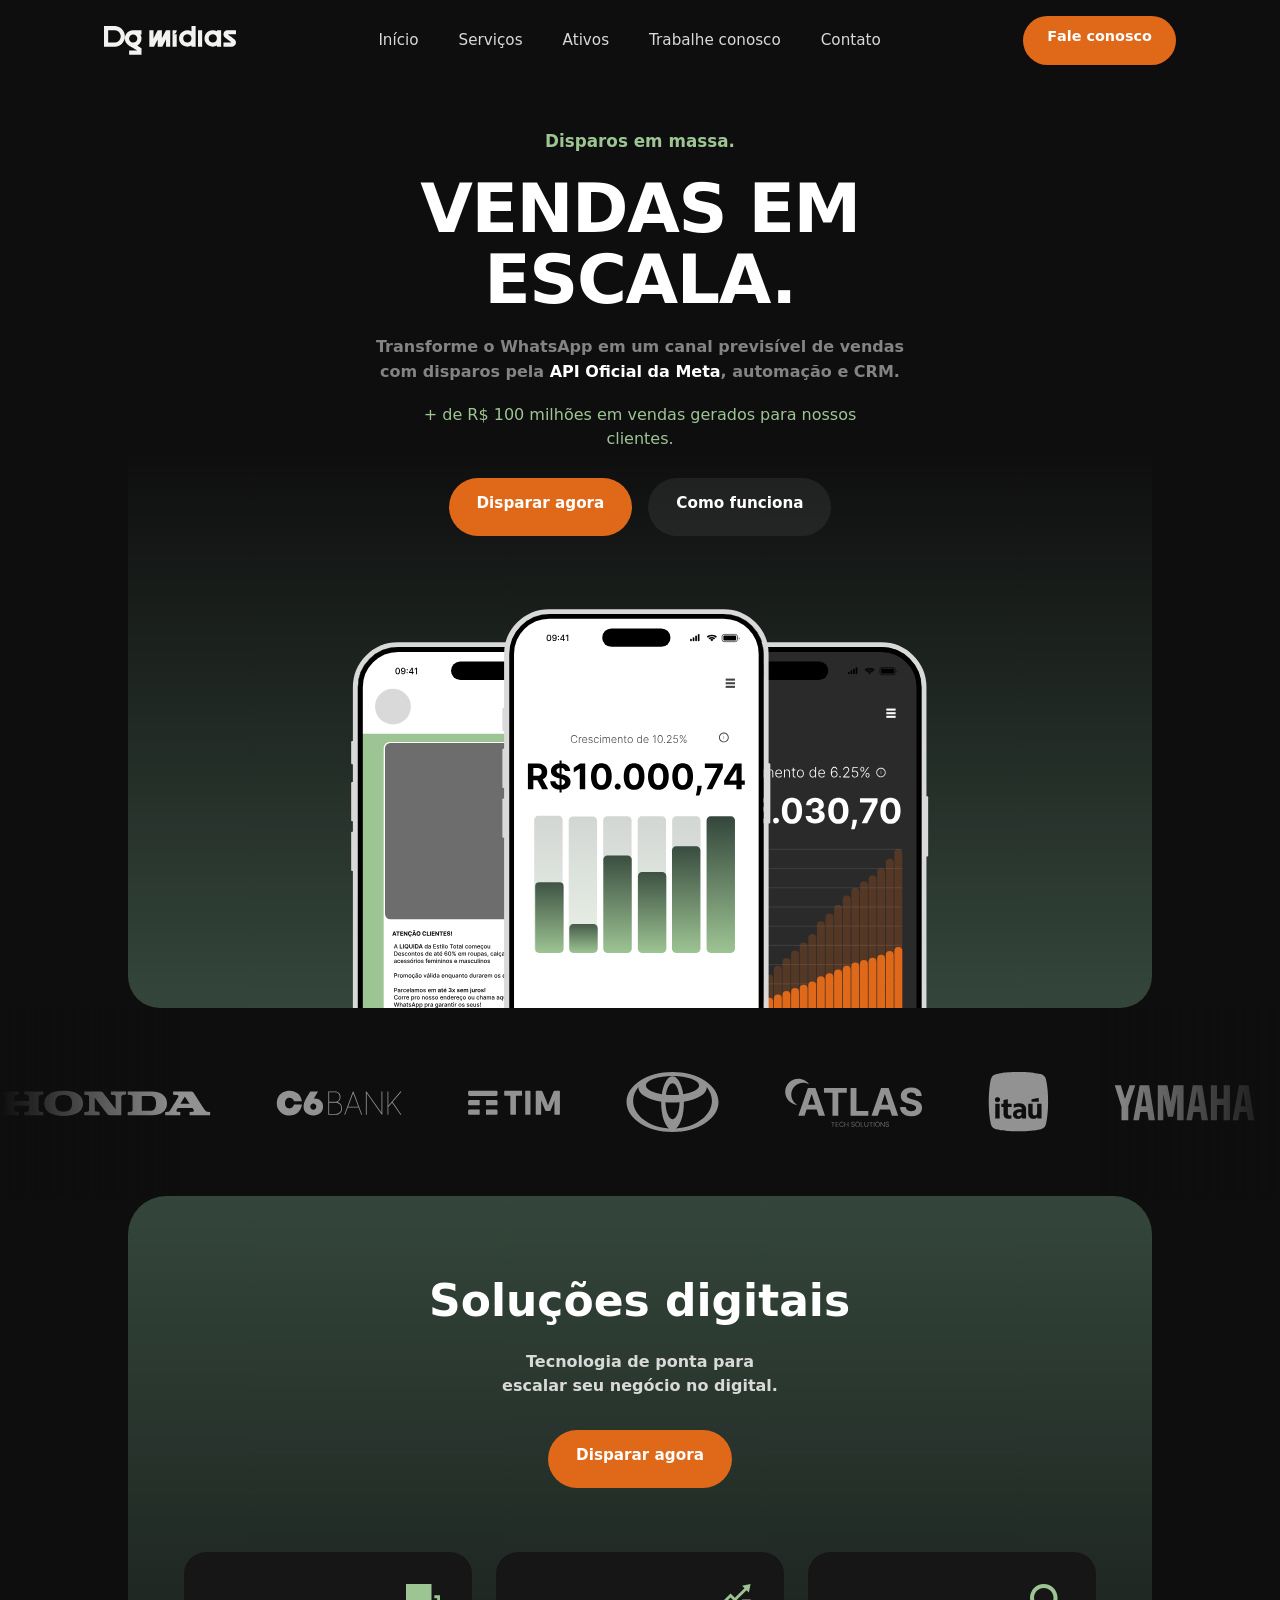
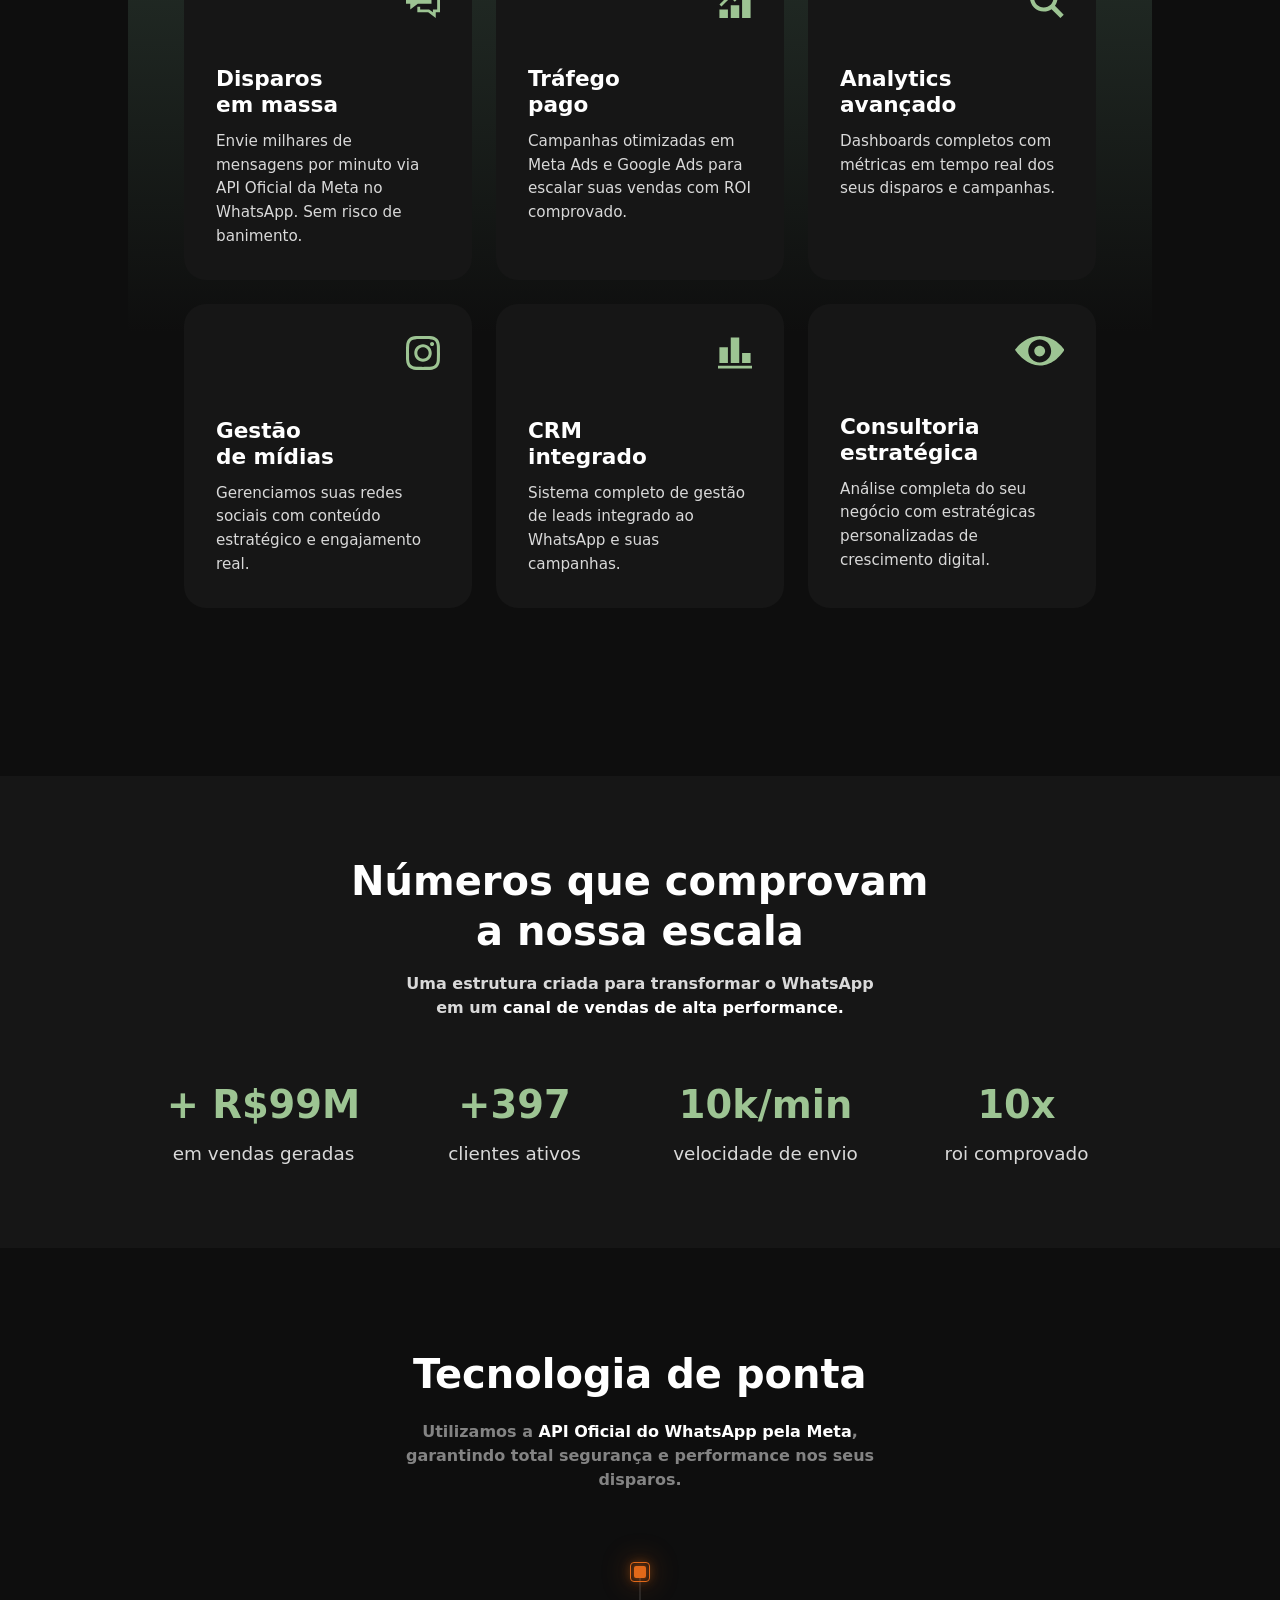
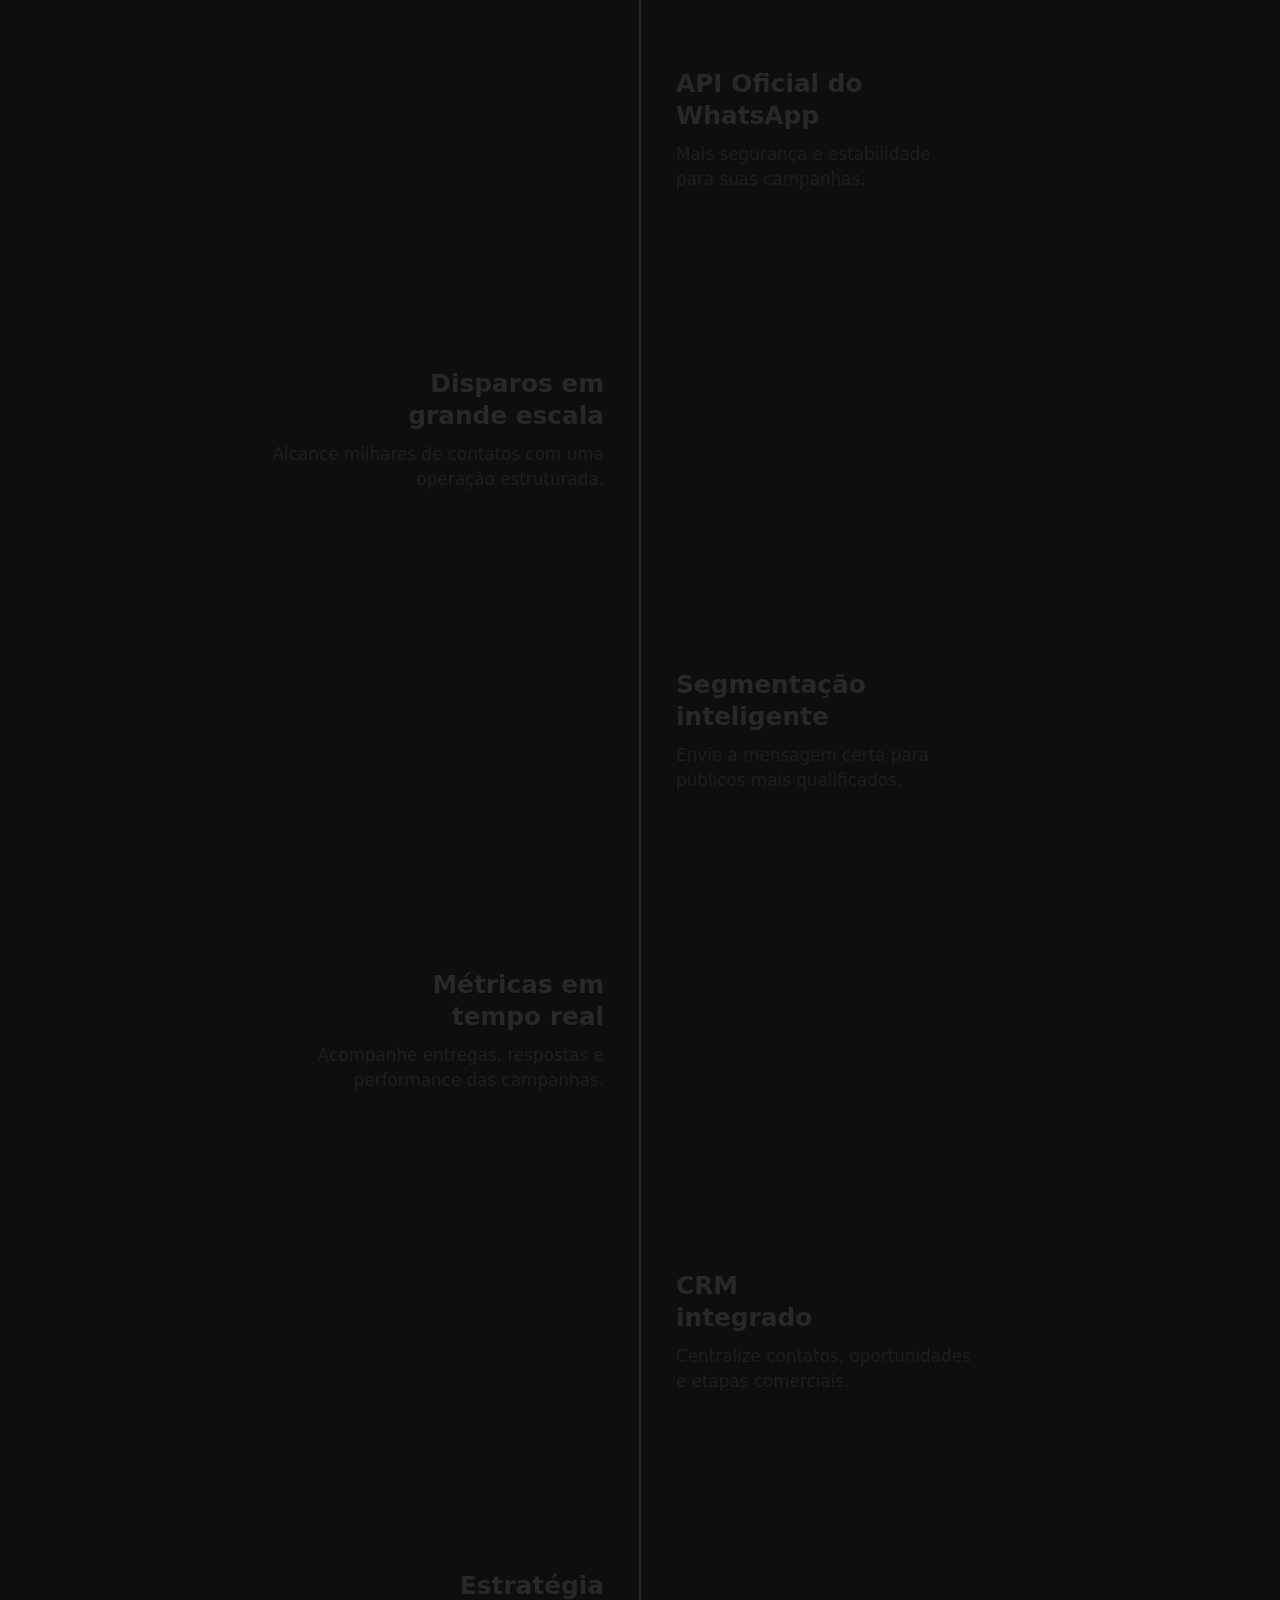
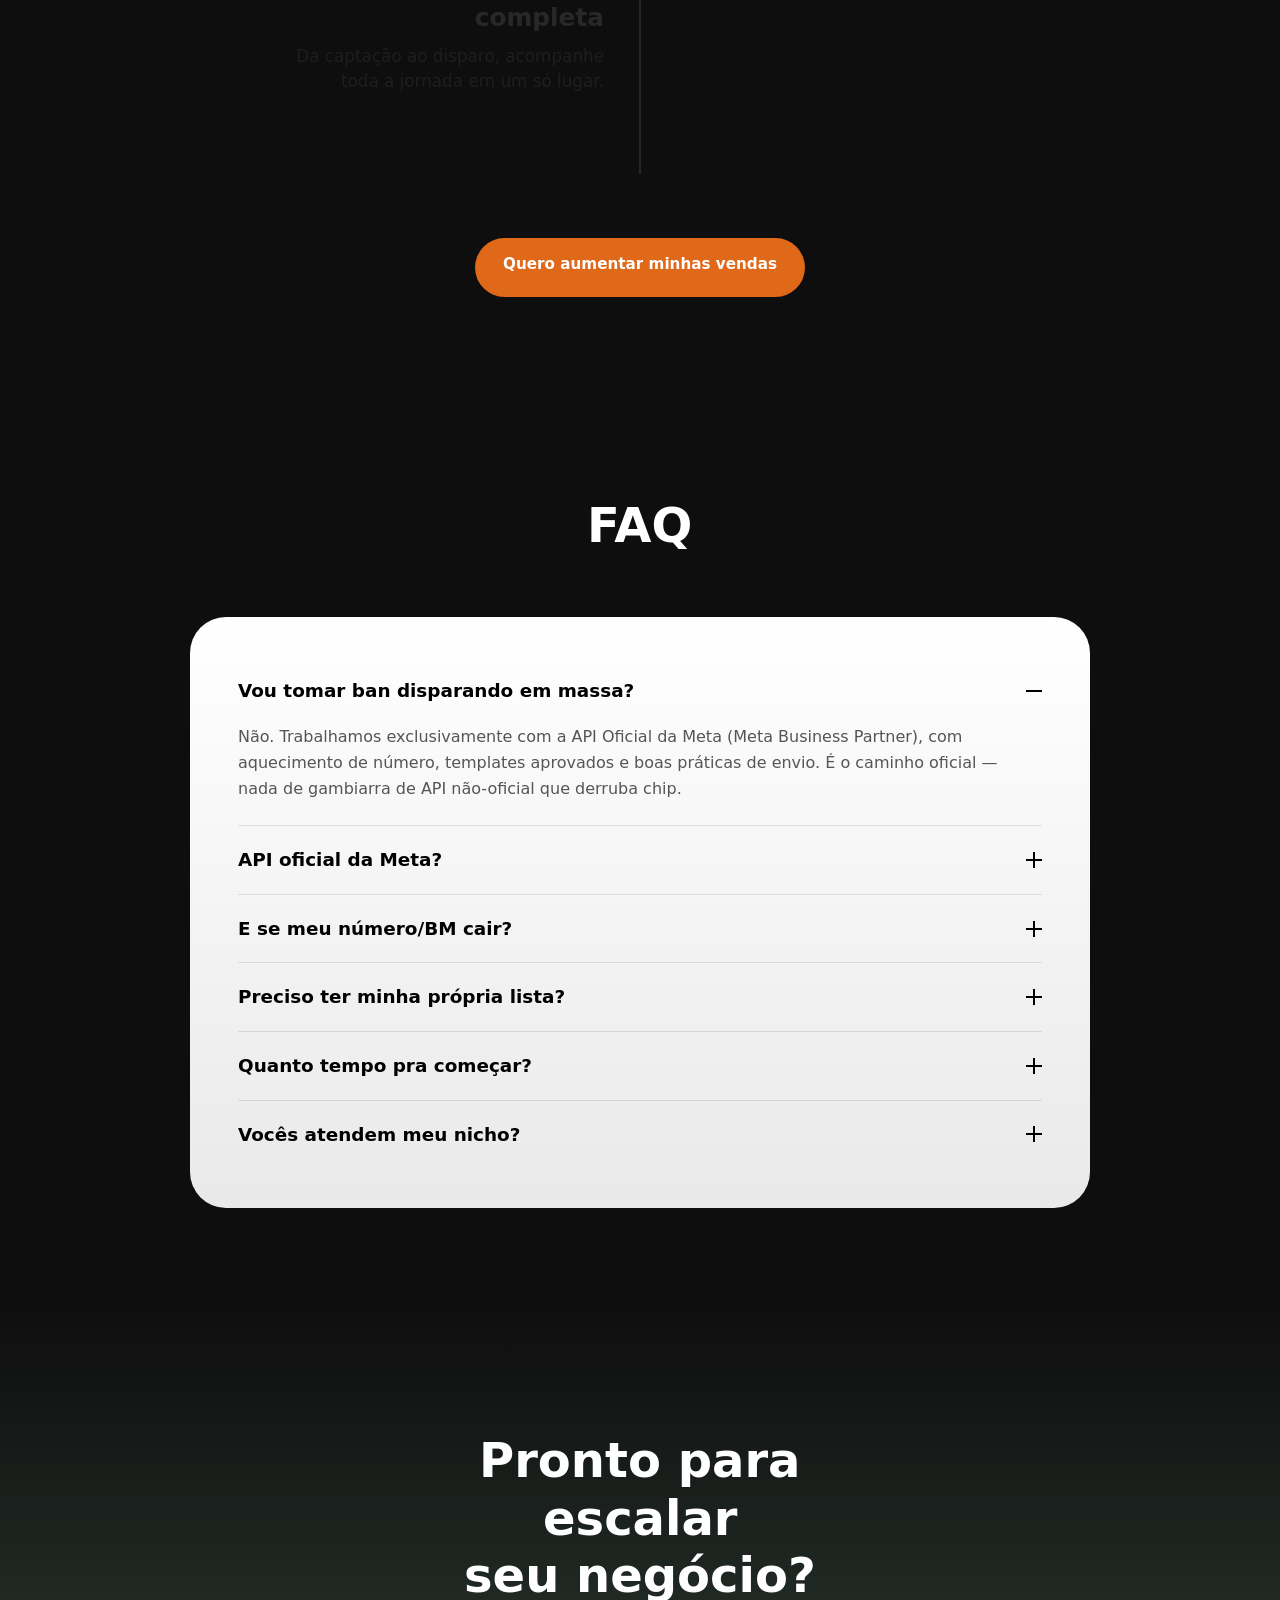
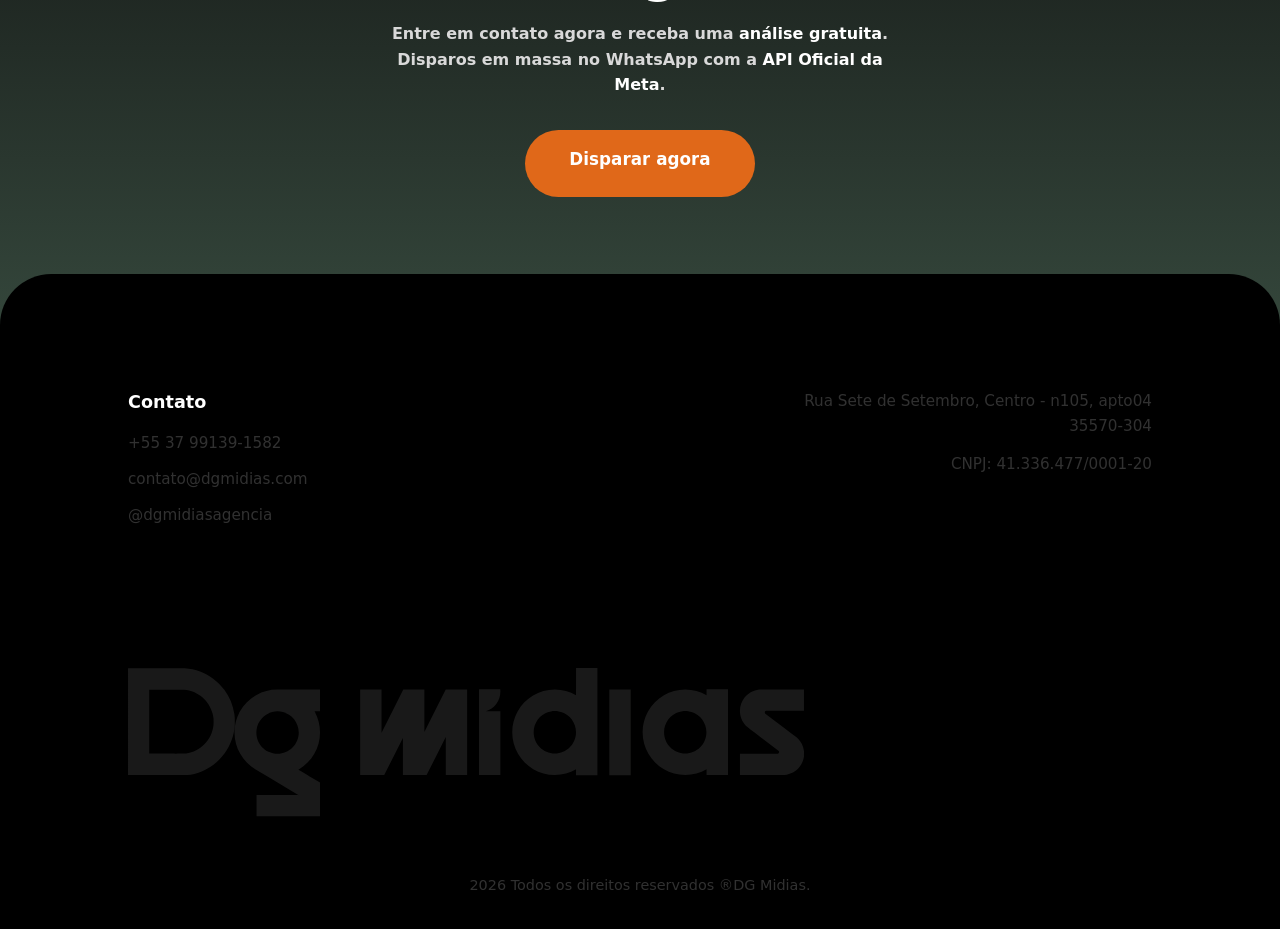
<file: index.html>
<!doctype html>
<html lang="pt-BR">
  <head>
    <meta charset="UTF-8" />
    <meta name="viewport" content="width=device-width, initial-scale=1.0" />

    <title>DG Mídias — Disparos em massa no WhatsApp com API Oficial da Meta</title>
    <meta
      name="description"
      content="Transforme o WhatsApp em um canal previsível de vendas com disparos pela API Oficial da Meta, automação e CRM. + de R$ 100 milhões em vendas gerados para nossos clientes."
    />
    <meta name="theme-color" content="#0E0E0E" />
    <link rel="canonical" href="https://www.dgmidias.com/" />

    <!-- Prévia ao compartilhar (WhatsApp, Instagram, LinkedIn) -->
    <meta property="og:type" content="website" />
    <meta property="og:locale" content="pt_BR" />
    <meta property="og:site_name" content="DG Mídias" />
    <meta property="og:url" content="https://www.dgmidias.com/" />
    <meta
      property="og:title"
      content="DG Mídias — Disparos em massa no WhatsApp com API Oficial da Meta"
    />
    <meta
      property="og:description"
      content="Transforme o WhatsApp em um canal previsível de vendas. + de R$ 100 milhões em vendas gerados para nossos clientes."
    />
    <meta property="og:image" content="https://www.dgmidias.com/assets/og-image.jpg" />
    <meta property="og:image:width" content="1200" />
    <meta property="og:image:height" content="630" />
    <meta name="twitter:card" content="summary_large_image" />

    <link rel="icon" href="assets/favicon.svg" type="image/svg+xml" />

    <link rel="stylesheet" href="css/style.css" />
    <link rel="stylesheet" href="css/preloader.css" />
    <link rel="stylesheet" href="css/text-fx.css" />
    <link rel="stylesheet" href="css/header.css" />
    <link rel="stylesheet" href="css/hero.css" />
    <link rel="stylesheet" href="css/logos.css" />
    <link rel="stylesheet" href="css/solutions.css" />
    <link rel="stylesheet" href="css/metrics.css" />
    <link rel="stylesheet" href="css/tech.css" />
    <link rel="stylesheet" href="css/faq.css" />
    <link rel="stylesheet" href="css/cta-final.css" />
    <link rel="stylesheet" href="css/footer.css" />
    <link rel="stylesheet" href="css/lead-modal.css" />
    <!--
      Decide ANTES da primeira pintura se a cortina aparece. Precisa ser
      um script bloqueante aqui no <head>: se a decisão ficasse no
      preloader.js (que é `defer`), a segunda página já teria pintado o
      preto da cortina antes de descobrir que devia pulá-la.

      Como o preloader só existe quando esta linha roda, também não é
      mais preciso um <noscript>: com JS desligado a classe nunca é
      adicionada e o CSS mantém a cortina em display:none.
    -->
    <script>
      (function () {
        var d = document.documentElement;
        try {
          /* Menos movimento: nem mostra. */
          if (window.matchMedia && matchMedia("(prefers-reduced-motion: reduce)").matches) return;
        } catch (e) {}
        try {
          /* Uma vez por sessão: quem vai da home para /ativos não vê de novo. */
          if (sessionStorage.getItem("dg-preloader") === "1") return;
          sessionStorage.setItem("dg-preloader", "1");
        } catch (e) {
          /* Sem sessionStorage não há como lembrar; mostrar é o
             comportamento pretendido. */
        }
        d.classList.add("is-loading");
      })();
    </script>
    <!-- Meta Pixel Code -->
    <script>
      !function(f,b,e,v,n,t,s)
      {if(f.fbq)return;n=f.fbq=function(){n.callMethod?
      n.callMethod.apply(n,arguments):n.queue.push(arguments)};
      if(!f._fbq)f._fbq=n;n.push=n;n.loaded=!0;n.version='2.0';
      n.queue=[];t=b.createElement(e);t.async=!0;
      t.src=v;s=b.getElementsByTagName(e)[0];
      s.parentNode.insertBefore(t,s)}(window, document,'script',
      'https://connect.facebook.net/en_US/fbevents.js');
      fbq('init', '4688691654751288');
      fbq('track', 'PageView');
    </script>
    <noscript
      ><img
        height="1"
        width="1"
        style="display: none"
        src="https://www.facebook.com/tr?id=4688691654751288&ev=PageView&noscript=1"
    /></noscript>
    <!-- End Meta Pixel Code -->
  </head>
  <body>
    <!--
      Preloader. A cortina já nasce no HTML para não haver um piscar de
      página antes do JS assumir. Quem a remove é js/preloader.js; o
      <noscript> no <head> cobre o caso de JS desligado e há uma animação
      de segurança no CSS para o caso de o script não carregar.
    -->
    <div class="preloader" id="preloader" aria-hidden="true">
      <div class="preloader__track">
        <div class="preloader__line">
          <span class="preloader__marker">
            <span class="preloader__dot"></span>
            <span class="preloader__pct">0%</span>
          </span>
        </div>
      </div>
    </div>

    <header class="site-header" id="site-header">
      <div class="container header__inner">
        <a href="#inicio" class="header__logo">
          <img src="assets/svg/logo.svg" alt="DG Mídias" width="132" height="29" /></a>

        <nav class="header__nav" id="header-nav">
          <ul class="header__nav-list">
            <li><a href="#inicio" class="header__nav-link">Início</a></li>
            <li><a href="#servicos" class="header__nav-link">Serviços</a></li>
            <li><a href="/ativos" class="header__nav-link">Ativos</a></li>
            <li><a href="#contato" class="header__nav-link">Trabalhe conosco</a></li>
            <li><a href="#contato" class="header__nav-link">Contato</a></li>
          </ul>
        </nav>

        <div class="header__actions">
          <a href="#contato" class="btn btn--primary header__cta">Fale conosco</a>
          <button
            class="header__burger"
            id="header-burger"
            type="button"
            aria-label="Abrir menu"
            aria-expanded="false"
            aria-controls="header-nav"
          >
            <span></span>
            <span></span>
            <span></span>
          </button>
        </div>
      </div>
    </header>

    <main>
      <section class="hero section-inset" id="inicio">
        <div class="container hero__content">
          <p class="hero__eyebrow">Disparos em massa.</p>
          <h1 class="hero__title">VENDAS EM ESCALA.</h1>
          <p class="hero__text">
            Transforme o WhatsApp em um canal previsível de vendas com
            disparos pela <strong>API Oficial da Meta</strong>, automação e
            CRM.
          </p>
        </div>

        <p class="hero__proof hero__proof--desktop">
          + de R$ 100 milhões em vendas gerados para nossos clientes.
        </p>

        <div class="hero__actions">
          <a href="#contato" class="btn btn--primary">Disparar agora</a>
          <a href="#tecnologia" class="btn btn--secondary">Como funciona</a>
        </div>

        <div class="hero__visual">
          <div class="hero__panel"></div>
          <div class="hero__phones-wrap" id="hero-phones-wrap">
            <img
              src="assets/svg/svg-hero-cel.svg"
              alt="Celulares exibindo dashboards de vendas via WhatsApp, com crescimento de faturamento em tempo real"
            />
          </div>
        </div>
      </section>

      <!-- Mesma prova social, sobre o fundo preto: exibida só no mobile.
           Uma das duas fica sempre em display:none, então o leitor de
           tela nunca encontra o texto duplicado. -->
      <p class="hero__proof hero__proof--mobile" data-animate>
        + de R$ 100 milhões em vendas gerados para nossos clientes.
      </p>

      <section class="logos" aria-label="Marcas parceiras">
        <div class="logos__track">
          <div class="logos__group">
            <img
              src="assets/svg/marcas-parceiras.svg"
              alt="Marcas parceiras e clientes da DG Mídias"
            />
          </div>
          <div class="logos__group" aria-hidden="true">
            <img src="assets/svg/marcas-parceiras.svg" alt="" />
          </div>
        </div>
      </section>

      <section class="solutions" id="servicos">
        <div class="solutions__panel section-inset">
          <div class="solutions__header">
            <h2 class="solutions__title" data-animate data-split>Soluções digitais</h2>
            <p class="solutions__subtitle" data-animate>
              Tecnologia de ponta para<br />
              escalar seu negócio no digital.
            </p>
            <div class="solutions__cta" data-animate>
              <a href="#contato" class="btn btn--primary">Disparar agora</a>
            </div>
          </div>

          <div class="solutions__grid">
            <article class="card" data-animate>
              <span class="card__icon card__icon--message">
                <svg width="24" height="24" viewBox="0 0 24 24" xmlns="http://www.w3.org/2000/svg" fill-rule="evenodd" clip-rule="evenodd"><path d="M24 20h-3v4l-5.333-4h-7.667v-4h2v2h6.333l2.667 2v-2h3v-8.001h-2v-2h4v12.001zm-6-6h-9.667l-5.333 4v-4h-3v-14.001h18v14.001z"/></svg>
              </span>
              <h3 class="card__title">Disparos<br />em massa</h3>
              <p class="card__text">
                Envie milhares de mensagens por minuto via API Oficial da Meta
                no WhatsApp. Sem risco de banimento.
              </p>
            </article>

            <article class="card" data-animate>
              <span class="card__icon card__icon--traffic">
                <svg width="24" height="24" viewBox="0 0 24 24" xmlns="http://www.w3.org/2000/svg"><path d="M7 24h-6v-6h6v6zm8-9h-6v9h6v-9zm8-4h-6v13h6v-13zm0-11l-6 1.221 1.716 1.708-6.85 6.733-3.001-3.002-7.841 7.797 1.41 1.418 6.427-6.39 2.991 2.993 8.28-8.137 1.667 1.66 1.201-6.001z"/></svg>
              </span>
              <h3 class="card__title">Tráfego<br />pago</h3>
              <p class="card__text">
                Campanhas otimizadas em Meta Ads e Google Ads para escalar
                suas vendas com ROI comprovado.
              </p>
            </article>

            <article class="card" data-animate>
              <span class="card__icon card__icon--analytics">
                <svg width="24" height="24" viewBox="0 0 24 24" xmlns="http://www.w3.org/2000/svg"><path d="M23.809 21.646l-6.205-6.205c1.167-1.605 1.857-3.579 1.857-5.711 0-5.365-4.365-9.73-9.731-9.73-5.365 0-9.73 4.365-9.73 9.73 0 5.366 4.365 9.73 9.73 9.73 2.034 0 3.923-.627 5.487-1.698l6.238 6.238 2.354-2.354zm-20.955-11.916c0-3.792 3.085-6.877 6.877-6.877s6.877 3.085 6.877 6.877-3.085 6.877-6.877 6.877c-3.793 0-6.877-3.085-6.877-6.877z"/></svg>
              </span>
              <h3 class="card__title">Analytics<br />avançado</h3>
              <p class="card__text">
                Dashboards completos com métricas em tempo real dos seus
                disparos e campanhas.
              </p>
            </article>

            <article class="card" data-animate>
              <span class="card__icon card__icon--media">
                <svg width="24" height="24" viewBox="0 0 24 24" xmlns="http://www.w3.org/2000/svg"><path d="M12 2.163c3.204 0 3.584.012 4.85.07 3.252.148 4.771 1.691 4.919 4.919.058 1.265.069 1.645.069 4.849 0 3.205-.012 3.584-.069 4.849-.149 3.225-1.664 4.771-4.919 4.919-1.266.058-1.644.07-4.85.07-3.204 0-3.584-.012-4.849-.07-3.26-.149-4.771-1.699-4.919-4.92-.058-1.265-.07-1.644-.07-4.849 0-3.204.013-3.583.07-4.849.149-3.227 1.664-4.771 4.919-4.919 1.266-.057 1.645-.069 4.849-.069zm0-2.163c-3.259 0-3.667.014-4.947.072-4.358.2-6.78 2.618-6.98 6.98-.059 1.281-.073 1.689-.073 4.948 0 3.259.014 3.668.072 4.948.2 4.358 2.618 6.78 6.98 6.98 1.281.058 1.689.072 4.948.072 3.259 0 3.668-.014 4.948-.072 4.354-.2 6.782-2.618 6.979-6.98.059-1.28.073-1.689.073-4.948 0-3.259-.014-3.667-.072-4.947-.196-4.354-2.617-6.78-6.979-6.98-1.281-.059-1.69-.073-4.949-.073zm0 5.838c-3.403 0-6.162 2.759-6.162 6.162s2.759 6.163 6.162 6.163 6.162-2.759 6.162-6.163c0-3.403-2.759-6.162-6.162-6.162zm0 10.162c-2.209 0-4-1.79-4-4 0-2.209 1.791-4 4-4s4 1.791 4 4c0 2.21-1.791 4-4 4zm6.406-11.845c-.796 0-1.441.645-1.441 1.44s.645 1.44 1.441 1.44c.795 0 1.439-.645 1.439-1.44s-.644-1.44-1.439-1.44z"/></svg>
              </span>
              <h3 class="card__title">Gestão<br />de mídias</h3>
              <p class="card__text">
                Gerenciamos suas redes sociais com conteúdo estratégico e
                engajamento real.
              </p>
            </article>

            <article class="card" data-animate>
              <span class="card__icon card__icon--crm">
                <svg width="24" height="24" viewBox="0 0 24 24" xmlns="http://www.w3.org/2000/svg"><path d="M7 19h-6v-11h6v11zm8-18h-6v18h6v-18zm8 11h-6v7h6v-7zm1 9h-24v2h24v-2z"/></svg>
              </span>
              <h3 class="card__title">CRM<br />integrado</h3>
              <p class="card__text">
                Sistema completo de gestão de leads integrado ao WhatsApp e
                suas campanhas.
              </p>
            </article>

            <article class="card" data-animate>
              <span class="card__icon card__icon--consulting">
                <svg width="56" height="34" viewBox="0 0 56 34" fill="none" xmlns="http://www.w3.org/2000/svg"><path d="M28.0352 0C45.9376 0.000261096 55.9481 15.5753 56 15.6562C55.9565 15.7342 46.0385 33.4636 28.0352 33.4639C11.3177 33.4639 0.0478352 15.7316 0 15.6562C0.0532205 15.5761 10.417 0 28.0352 0ZM28 4.09766C20.8338 4.09766 15.0244 9.90701 15.0244 17.0732C15.0247 24.2393 20.8339 30.0488 28 30.0488C35.1661 30.0488 40.9753 24.2393 40.9756 17.0732C40.9756 9.90703 35.1662 4.09768 28 4.09766ZM28 10.9268C31.3945 10.9268 34.1465 13.6787 34.1465 17.0732C34.1463 20.4677 31.3944 23.2197 28 23.2197C24.6057 23.2196 21.8537 20.4676 21.8535 17.0732C21.8535 13.6788 24.6056 10.9269 28 10.9268Z"/></svg>
              </span>
              <h3 class="card__title">Consultoria<br />estratégica</h3>
              <p class="card__text">
                Análise completa do seu negócio com estratégicas
                personalizadas de crescimento digital.
              </p>
            </article>
          </div>
        </div>
      </section>

      <section class="metrics" id="numeros">
        <div class="metrics__inner">
          <h2 class="metrics__title" data-animate data-split>
            Números que comprovam<br />
            a nossa escala
          </h2>
          <p class="metrics__subtitle" data-animate>
            Uma estrutura criada para transformar o WhatsApp<br />
            em um <strong>canal de vendas de alta performance.</strong>
          </p>
        </div>

        <div class="metrics__grid">
          <div class="metric" data-animate>
            <span
              class="metric__number"
              data-count-to="100"
              data-prefix="+ R$"
              data-suffix="M"
              >+ R$0M</span
            >
            <span class="metric__label">em vendas geradas</span>
          </div>
          <div class="metric" data-animate>
            <span class="metric__number" data-count-to="400" data-prefix="+"
              >+0</span
            >
            <span class="metric__label">clientes ativos</span>
          </div>
          <div class="metric" data-animate>
            <span class="metric__number" data-count-to="10" data-suffix="k/min"
              >0k/min</span
            >
            <span class="metric__label">velocidade de envio</span>
          </div>
          <div class="metric" data-animate>
            <span class="metric__number" data-count-to="10" data-suffix="x"
              >0x</span
            >
            <span class="metric__label">roi comprovado</span>
          </div>
        </div>
      </section>

      <section class="tech" id="tecnologia">
        <div class="tech__header container">
          <h2 class="tech__title" data-animate data-split>Tecnologia de ponta</h2>
          <p class="tech__desc" data-animate>
            Utilizamos a
            <strong>API Oficial do WhatsApp pela Meta</strong>, garantindo
            total segurança e performance nos seus disparos.
          </p>
        </div>

        <div class="tech__timeline" id="tech-timeline">
          <div class="tech__line">
            <div class="tech__line-progress" id="tech-line-progress"></div>
          </div>
          <div class="tech__marker" id="tech-marker"></div>

          <ol class="tech__list">
            <li class="tech__item tech__item--right">
              <h3 class="tech__item-title">API Oficial do<br />WhatsApp</h3>
              <p class="tech__item-text">
                Mais segurança e estabilidade <br>para suas campanhas.
              </p>
            </li>
            <li class="tech__item tech__item--left">
              <h3 class="tech__item-title">Disparos em<br />grande escala</h3>
              <p class="tech__item-text">
                Alcance milhares de contatos com uma operação estruturada.
              </p>
            </li>
            <li class="tech__item tech__item--right">
              <h3 class="tech__item-title">Segmentação<br />inteligente</h3>
              <p class="tech__item-text">
                Envie a mensagem certa para <br>públicos mais qualificados.
              </p>
            </li>
            <li class="tech__item tech__item--left">
              <h3 class="tech__item-title">Métricas em<br />tempo real</h3>
              <p class="tech__item-text">
                Acompanhe entregas, respostas e performance das campanhas.
              </p>
            </li>
            <li class="tech__item tech__item--right">
              <h3 class="tech__item-title">CRM<br />integrado</h3>
              <p class="tech__item-text">
                Centralize contatos, oportunidades <br>e etapas comerciais.
              </p>
            </li>
            <li class="tech__item tech__item--left">
              <h3 class="tech__item-title">Estratégia<br />completa</h3>
              <p class="tech__item-text">
                Da captação ao disparo, acompanhe <br>toda a jornada em um só lugar.
              </p>
            </li>
          </ol>
        </div>

        <div class="tech__cta" data-animate>
          <a href="#contato" class="btn btn--primary"
            >Quero aumentar minhas vendas</a
          >
        </div>
      </section>

      <section class="faq" id="faq">
        <div class="container">
          <h2 class="faq__title" data-animate data-split>FAQ</h2>

          <div class="faq__panel">
            <ul class="faq__list">
              <li class="faq__item is-open">
                <h3>
                  <button
                    class="faq__question"
                    id="faq-q1"
                    aria-expanded="true"
                    aria-controls="faq-a1"
                  >
                    <span>Vou tomar ban disparando em massa?</span>
                    <span class="faq__icon" aria-hidden="true"></span>
                  </button>
                </h3>
                <div class="faq__answer" id="faq-a1" role="region" aria-labelledby="faq-q1">
                  <div class="faq__answer-inner">
                    <p class="faq__answer-text">
                      Não. Trabalhamos exclusivamente com a API Oficial da
                      Meta (Meta Business Partner), com aquecimento de
                      número, templates aprovados e boas práticas de envio.
                      É o caminho oficial — nada de gambiarra de API
                      não-oficial que derruba chip.
                    </p>
                  </div>
                </div>
              </li>

              <li class="faq__item">
                <h3>
                  <button
                    class="faq__question"
                    id="faq-q2"
                    aria-expanded="false"
                    aria-controls="faq-a2"
                  >
                    <span>API oficial da Meta?</span>
                    <span class="faq__icon" aria-hidden="true"></span>
                  </button>
                </h3>
                <div class="faq__answer" id="faq-a2" role="region" aria-labelledby="faq-q2">
                  <div class="faq__answer-inner">
                    <p class="faq__answer-text">
                      Sim. Somos parceiros oficiais e todo disparo sai pela infraestrutura homologada da Meta, com rastreio de entrega e status em tempo real.
                    </p>
                  </div>
                </div>
              </li>

              <li class="faq__item">
                <h3>
                  <button
                    class="faq__question"
                    id="faq-q3"
                    aria-expanded="false"
                    aria-controls="faq-a3"
                  >
                    <span>E se meu número/BM cair?</span>
                    <span class="faq__icon" aria-hidden="true"></span>
                  </button>
                </h3>
                <div class="faq__answer" id="faq-a3" role="region" aria-labelledby="faq-q3">
                  <div class="faq__answer-inner">
                    <p class="faq__answer-text">
                      Nossa operação usa estrutura redundante e monitoramento contínuo. Se houver qualquer instabilidade, temos plano de contingência para manter seus disparos rodando sem parar a operação.
                    </p>
                  </div>
                </div>
              </li>

              <li class="faq__item">
                <h3>
                  <button
                    class="faq__question"
                    id="faq-q4"
                    aria-expanded="false"
                    aria-controls="faq-a4"
                  >
                    <span>Preciso ter minha própria lista?</span>
                    <span class="faq__icon" aria-hidden="true"></span>
                  </button>
                </h3>
                <div class="faq__answer" id="faq-a4" role="region" aria-labelledby="faq-q4">
                  <div class="faq__answer-inner">
                    <p class="faq__answer-text">
                      Não obrigatoriamente. Se você já tem lista, disparamos para ela. Se não tem, trabalhamos também com listas próprias segmentadas por nicho.
                    </p>
                  </div>
                </div>
              </li>

              <li class="faq__item">
                <h3>
                  <button
                    class="faq__question"
                    id="faq-q5"
                    aria-expanded="false"
                    aria-controls="faq-a5"
                  >
                    <span>Quanto tempo pra começar?</span>
                    <span class="faq__icon" aria-hidden="true"></span>
                  </button>
                </h3>
                <div class="faq__answer" id="faq-a5" role="region" aria-labelledby="faq-q5">
                  <div class="faq__answer-inner">
                    <p class="faq__answer-text">
                      Após o alinhamento com nosso comercial, a operação pode subir em poucos dias, dependendo da aprovação de template e do volume contratado.
                    </p>
                  </div>
                </div>
              </li>

              <li class="faq__item">
                <h3>
                  <button
                    class="faq__question"
                    id="faq-q6"
                    aria-expanded="false"
                    aria-controls="faq-a6"
                  >
                    <span>Vocês atendem meu nicho?</span>
                    <span class="faq__icon" aria-hidden="true"></span>
                  </button>
                </h3>
                <div class="faq__answer" id="faq-a6" role="region" aria-labelledby="faq-q6">
                  <div class="faq__answer-inner">
                    <p class="faq__answer-text">
                      Atendemos rifa, iGaming, consignado, bancos, e-commerce, infoprodutos e mais. Fale com o comercial para validar o seu caso específico.
                    </p>
                  </div>
                </div>
              </li>
            </ul>
          </div>
        </div>
      </section>

      <section class="cta-final" id="contato">
        <div class="container cta-final__inner">
          <h2 class="cta-final__title" data-animate data-split>
            Pronto para escalar<br />
            seu negócio?
          </h2>
          <p class="cta-final__text" data-animate>
            Entre em contato agora e receba uma
            <strong>análise gratuita</strong>. Disparos em massa no WhatsApp
            com a <strong>API Oficial da Meta</strong>.
          </p>
          <div class="cta-final__action" data-animate>
            <a href="#contato" class="btn btn--primary cta-final__btn"
              >Disparar agora</a
            >
          </div>
        </div>
      </section>
    </main>

    <footer class="site-footer">
      <div class="site-footer__inner section-inset">
        <div class="site-footer__col">
          <h3 class="site-footer__heading">Contato</h3>
          <a href="tel:+5537991391582" class="site-footer__link"
            >+55 37 99139-1582</a
          >
          <a href="mailto:contato@dgmidias.com" class="site-footer__link"
            >contato@dgmidias.com</a
          >
          <a
            href="https://instagram.com/dgmidiasagencia"
            target="_blank"
            rel="noopener noreferrer"
            class="site-footer__link"
            >@dgmidiasagencia</a
          >
        </div>
        <div class="site-footer__col site-footer__col--right">
          <p class="site-footer__address">
            Rua Sete de Setembro, Centro - n105, apto04<br />
            35570-304
          </p>
          <p class="site-footer__cnpj">CNPJ: 41.336.477/0001-20</p>
        </div>
      </div>

      <div class="site-footer__brand section-inset">
        <img class="site-footer__logo" src="assets/svg/logo.svg" alt="" />
      </div>

      <p class="site-footer__copy">
        2026 Todos os direitos reservados ®DG Midias.
      </p>
    </footer>

    <div class="lead-modal" id="lead-modal" hidden>
      <div class="lead-modal__backdrop" data-close></div>

      <div
        class="lead-modal__panel"
        role="dialog"
        aria-modal="true"
        aria-labelledby="lead-modal-title"
      >
        <button class="lead-modal__close" type="button" data-close aria-label="Fechar">
          &times;
        </button>

        <h2 class="lead-modal__title" id="lead-modal-title">
          Vamos escalar suas vendas
        </h2>
        <p class="lead-modal__subtitle">
          Preencha seus dados e continue a conversa no WhatsApp.
        </p>

        <form class="lead-form" id="lead-form" novalidate>
          <div class="lead-form__field">
            <label class="lead-form__label" for="lead-nome">Nome</label>
            <input
              class="lead-form__input"
              id="lead-nome"
              name="nome"
              type="text"
              autocomplete="name"
              placeholder="Seu nome"
              required
            />
          </div>

          <div class="lead-form__field">
            <label class="lead-form__label" for="lead-telefone">Telefone</label>
            <input
              class="lead-form__input"
              id="lead-telefone"
              name="telefone"
              type="tel"
              autocomplete="tel"
              placeholder="(00) 00000-0000"
              required
            />
          </div>

          <div class="lead-form__field">
            <label class="lead-form__label" for="lead-email">E-mail</label>
            <input
              class="lead-form__input"
              id="lead-email"
              name="email"
              type="email"
              autocomplete="email"
              placeholder="voce@email.com"
              required
            />
          </div>

          <p class="lead-form__error" role="alert"></p>

          <button type="submit" class="btn btn--primary lead-form__submit">
            Quero aumentar minhas vendas
          </button>
        </form>
      </div>
    </div>

    <script src="js/preloader.js"></script>
    <script src="js/text-fx.js" defer></script>
    <script src="js/main.js"></script>
    <script src="js/header.js"></script>
    <script src="js/hero.js"></script>
    <script src="js/metrics.js"></script>
    <script src="js/tech.js"></script>
    <script src="js/faq.js"></script>
    <script src="js/lead-modal.js"></script>
  </body>
</html>
</file>
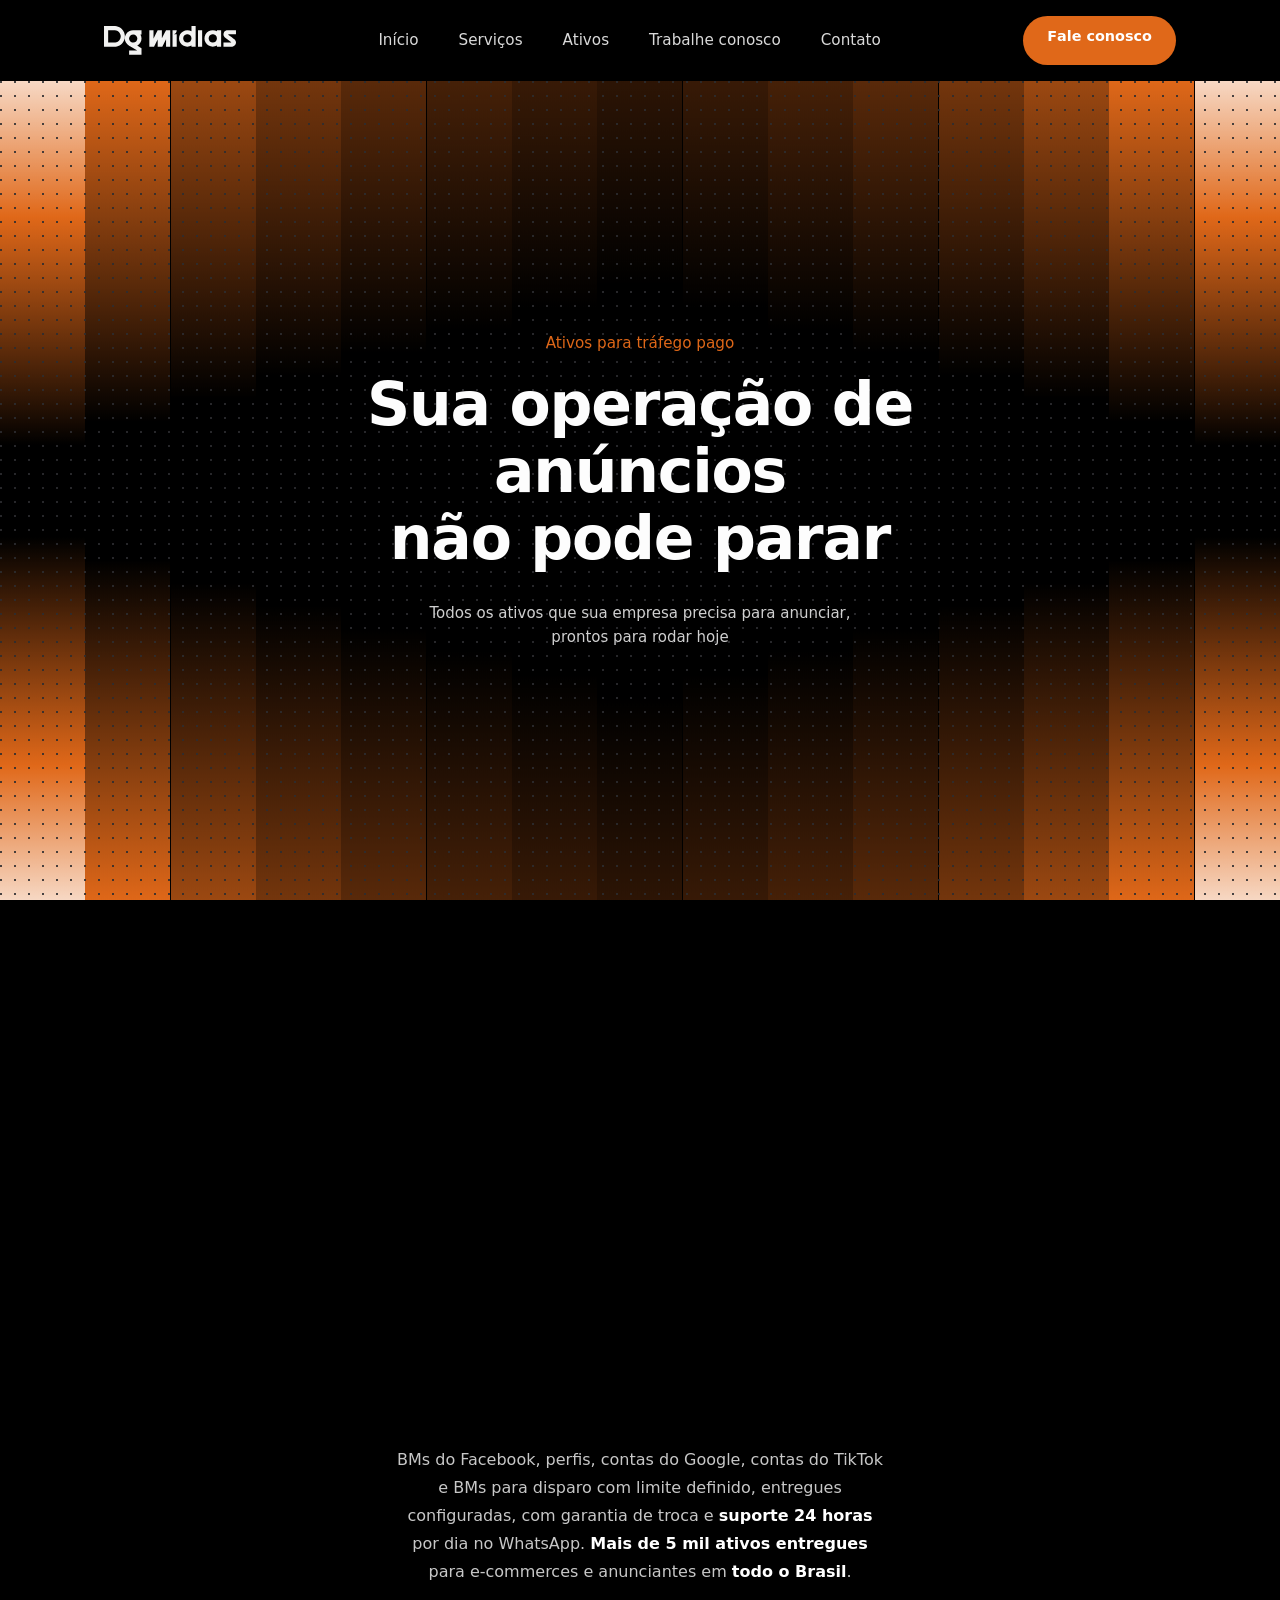
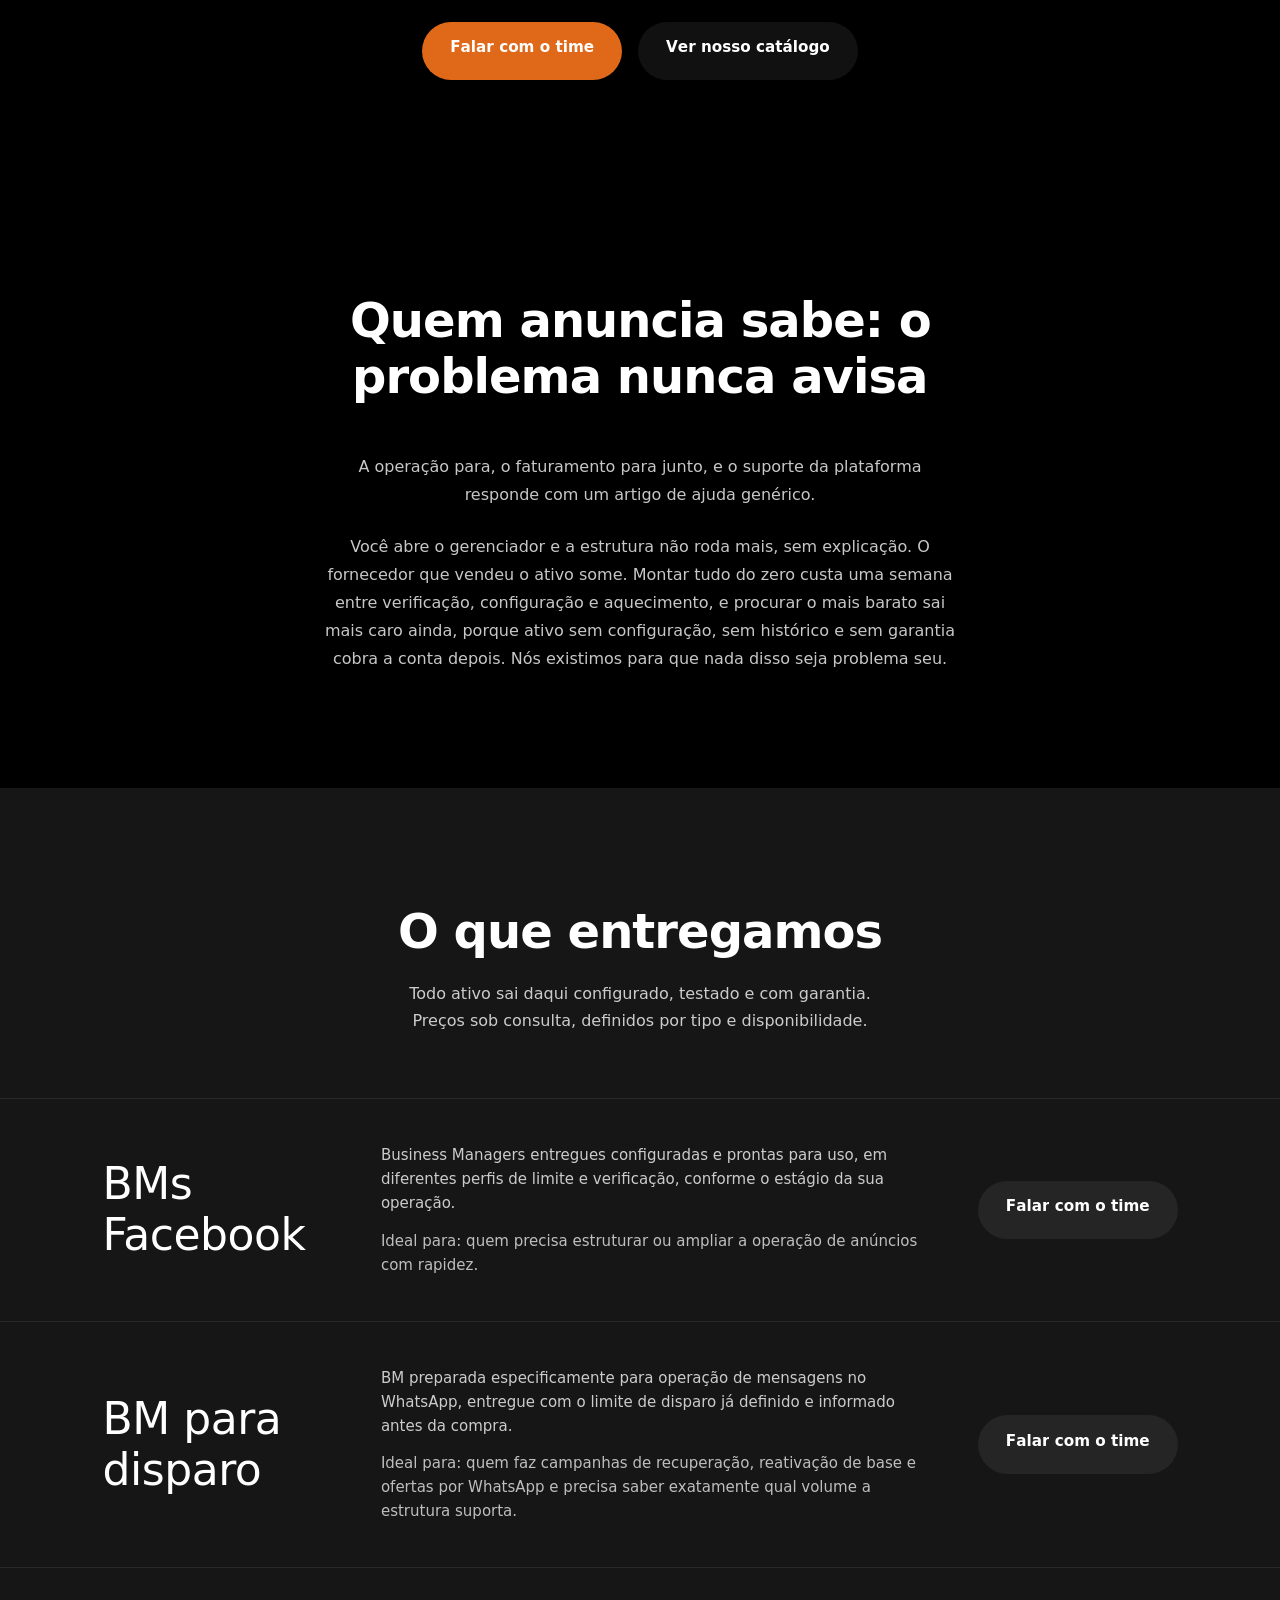
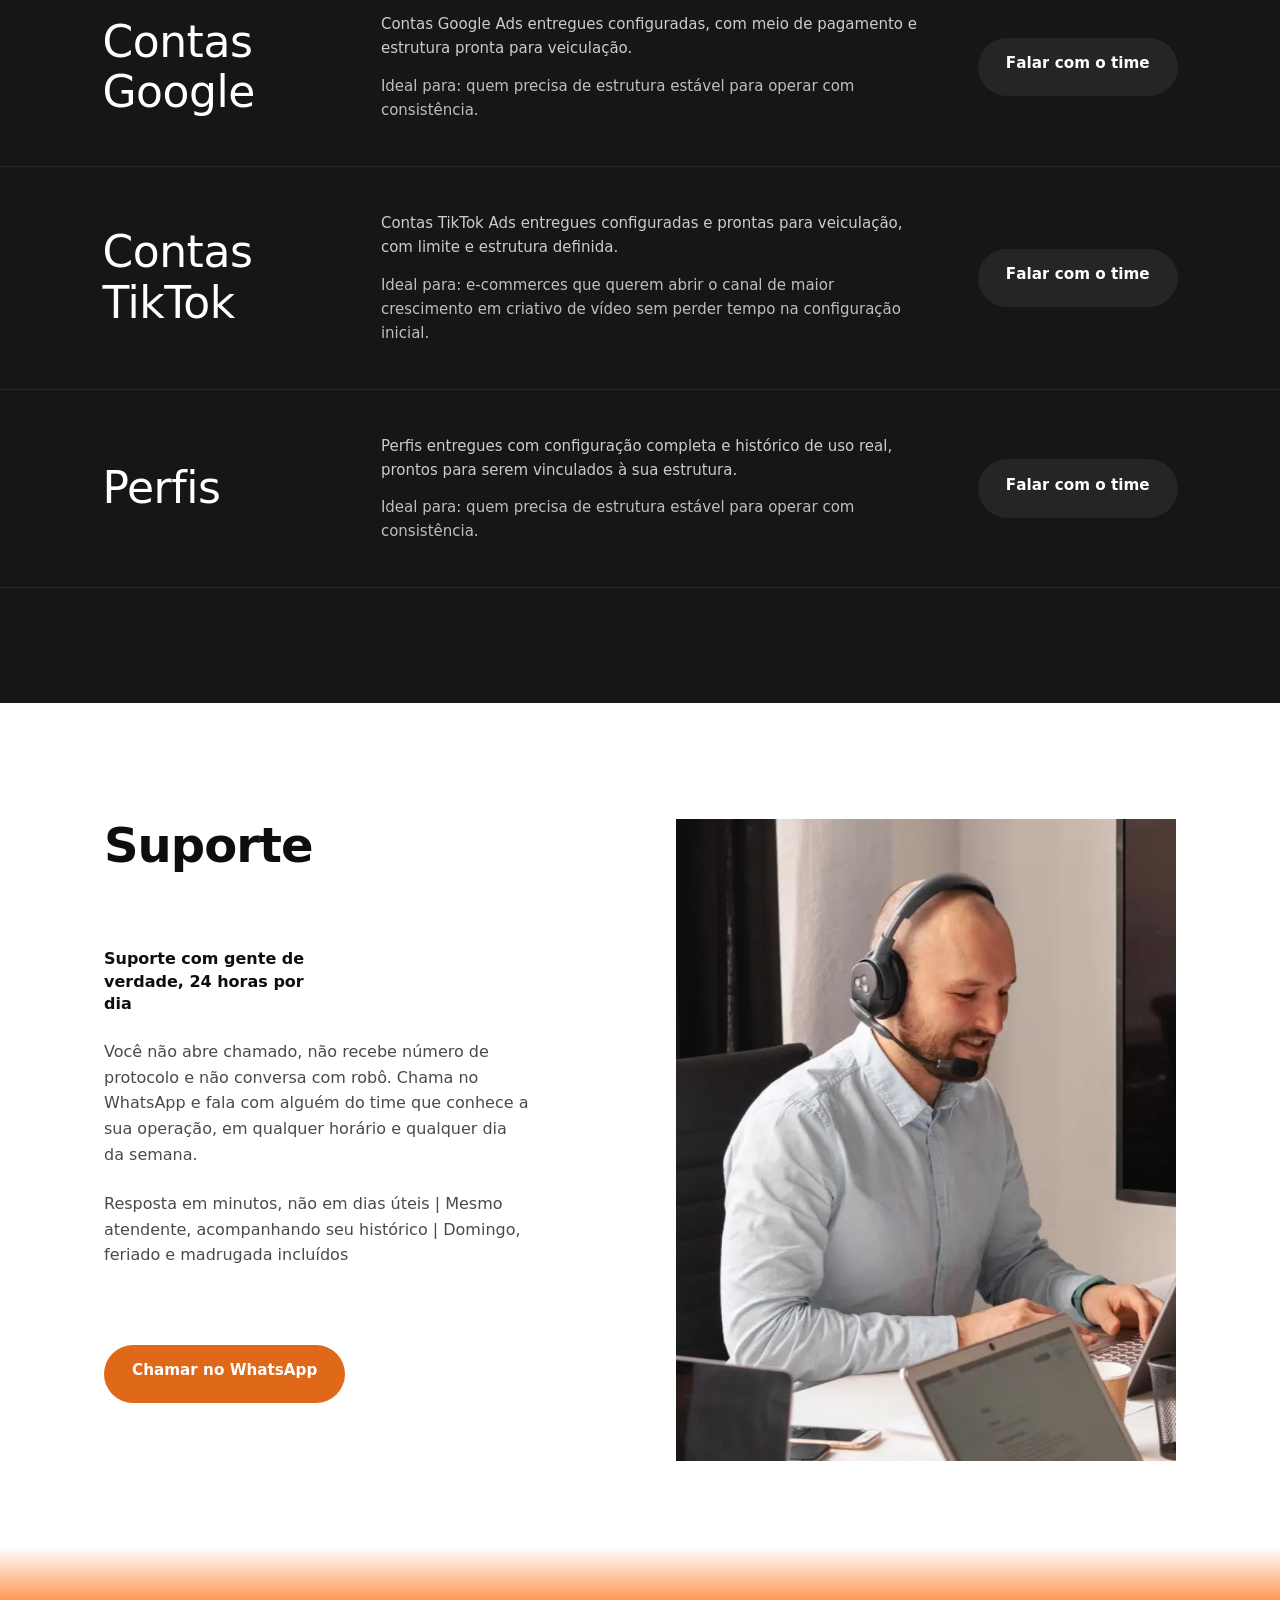
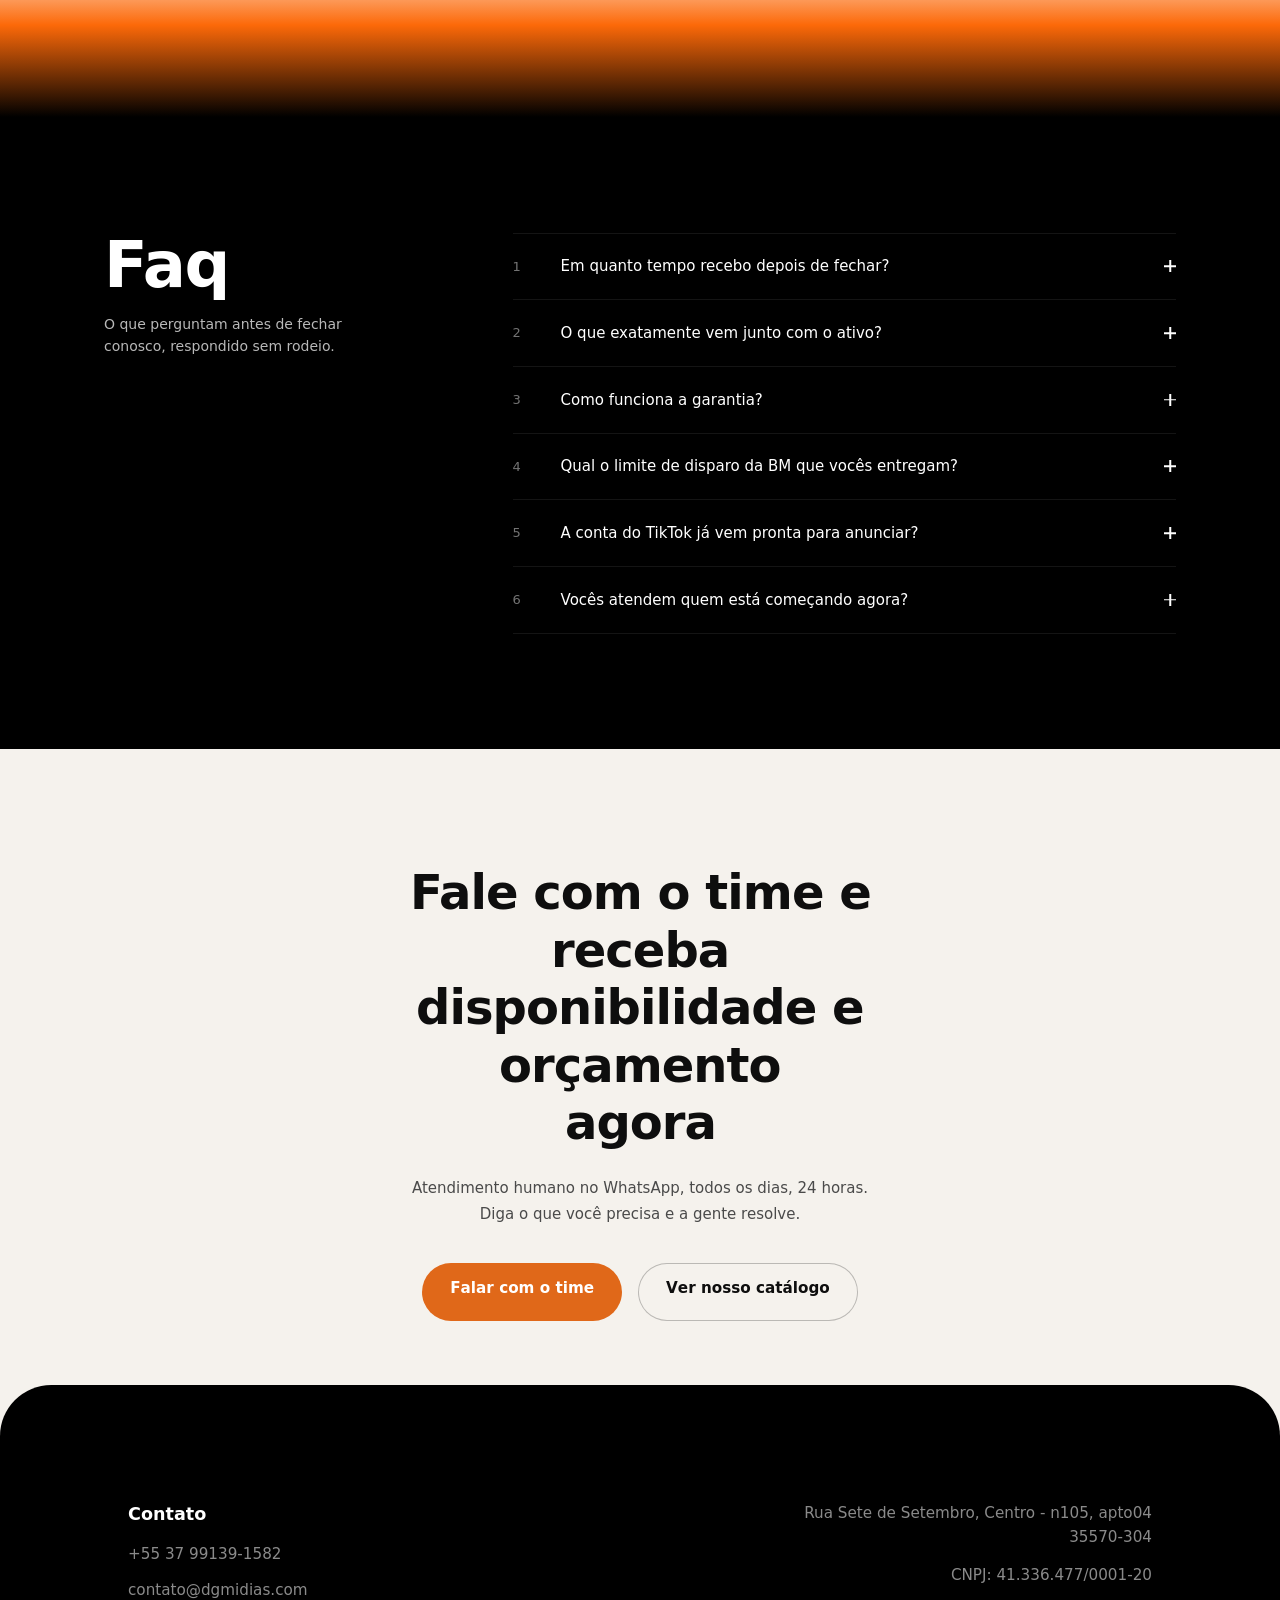
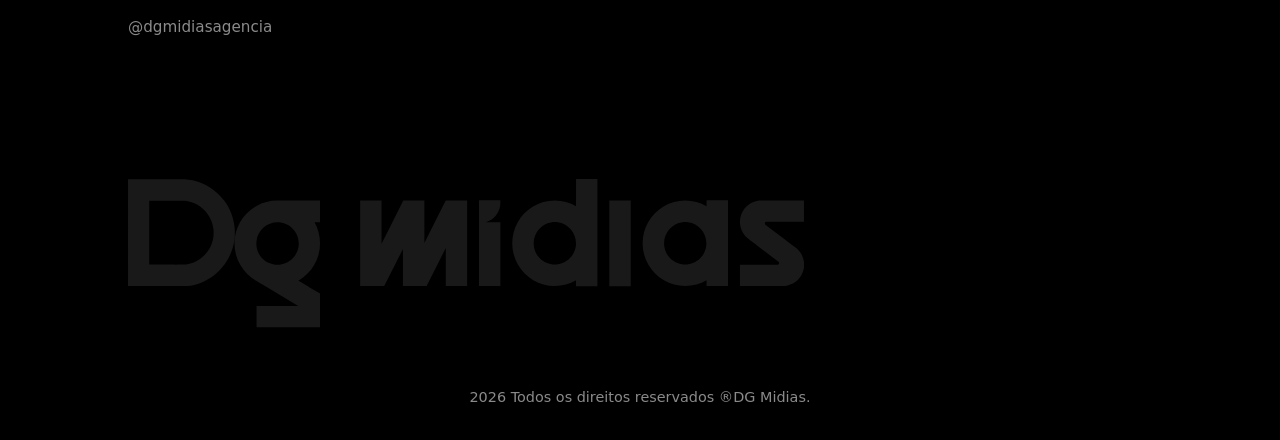
<file: ativos/index.html>
<!doctype html>
<html lang="pt-BR">
  <head>
    <meta charset="UTF-8" />
    <meta name="viewport" content="width=device-width, initial-scale=1.0" />

    <title>Ativos para Tráfego Pago | BMs, Perfis, Google e TikTok | DG Mídias</title>
    <meta
      name="description"
      content="BMs Facebook, perfis, contas Google e TikTok e BM para disparo com limite definido. Entrega configurada, garantia de troca e suporte 24h no WhatsApp."
    />
    <meta name="theme-color" content="#0E0E0E" />
    <link rel="canonical" href="https://www.dgmidias.com/ativos" />

    <meta property="og:type" content="website" />
    <meta property="og:locale" content="pt_BR" />
    <meta property="og:site_name" content="DG Mídias" />
    <meta property="og:url" content="https://www.dgmidias.com/ativos" />
    <meta
      property="og:title"
      content="Ativos para Tráfego Pago | BMs, Perfis, Google e TikTok | DG Mídias"
    />
    <meta
      property="og:description"
      content="BMs Facebook, perfis, contas Google e TikTok e BM para disparo com limite definido. Entrega configurada, garantia de troca e suporte 24h no WhatsApp."
    />
    <!-- [X] imagem de compartilhamento própria da página (1200x630) -->
    <meta property="og:image" content="https://www.dgmidias.com/assets/og-ativos.jpg" />
    <meta property="og:image:width" content="1200" />
    <meta property="og:image:height" content="630" />
    <meta name="twitter:card" content="summary_large_image" />

    <link rel="icon" href="../assets/favicon.svg" type="image/svg+xml" />
    <link rel="preload" as="image" href="../assets/hero-grid.png" />

    <link rel="stylesheet" href="../css/style.css" />
    <link rel="stylesheet" href="../css/preloader.css" />
    <link rel="stylesheet" href="../css/header.css" />
    <link rel="stylesheet" href="../css/ativos-hero.css" />
    <link rel="stylesheet" href="../css/text-fx.css" />
    <link rel="stylesheet" href="../css/ativos.css" />
    <link rel="stylesheet" href="../css/footer.css" />
    <!--
      Decide ANTES da primeira pintura se a cortina aparece. Precisa ser
      um script bloqueante aqui no <head>: se a decisão ficasse no
      preloader.js (que é `defer`), a segunda página já teria pintado o
      preto da cortina antes de descobrir que devia pulá-la.

      Como o preloader só existe quando esta linha roda, também não é
      mais preciso um <noscript>: com JS desligado a classe nunca é
      adicionada e o CSS mantém a cortina em display:none.
    -->
    <script>
      (function () {
        var d = document.documentElement;
        try {
          /* Menos movimento: nem mostra. */
          if (window.matchMedia && matchMedia("(prefers-reduced-motion: reduce)").matches) return;
        } catch (e) {}
        try {
          /* Uma vez por sessão: quem vai da home para /ativos não vê de novo. */
          if (sessionStorage.getItem("dg-preloader") === "1") return;
          sessionStorage.setItem("dg-preloader", "1");
        } catch (e) {
          /* Sem sessionStorage não há como lembrar; mostrar é o
             comportamento pretendido. */
        }
        d.classList.add("is-loading");
      })();
    </script>
    <!-- Meta Pixel Code -->
    <script>
      !function(f,b,e,v,n,t,s)
      {if(f.fbq)return;n=f.fbq=function(){n.callMethod?
      n.callMethod.apply(n,arguments):n.queue.push(arguments)};
      if(!f._fbq)f._fbq=n;n.push=n;n.loaded=!0;n.version='2.0';
      n.queue=[];t=b.createElement(e);t.async=!0;
      t.src=v;s=b.getElementsByTagName(e)[0];
      s.parentNode.insertBefore(t,s)}(window, document,'script',
      'https://connect.facebook.net/en_US/fbevents.js');
      fbq('init', '4688691654751288');
      fbq('track', 'PageView');
    </script>
    <noscript
      ><img
        height="1"
        width="1"
        style="display: none"
        src="https://www.facebook.com/tr?id=4688691654751288&ev=PageView&noscript=1"
    /></noscript>
    <!-- End Meta Pixel Code -->
  </head>

  <body class="page-ativos">
    <!--
      Preloader. A cortina já nasce no HTML para não haver um piscar de
      página antes do JS assumir. Quem a remove é js/preloader.js; o
      <noscript> no <head> cobre o caso de JS desligado e há uma animação
      de segurança no CSS para o caso de o script não carregar.
    -->
    <div class="preloader" id="preloader" aria-hidden="true">
      <div class="preloader__track">
        <div class="preloader__line">
          <span class="preloader__marker">
            <span class="preloader__dot"></span>
            <span class="preloader__pct">0%</span>
          </span>
        </div>
      </div>
    </div>

    <header class="site-header" id="site-header">
      <div class="container header__inner">
        <a href="../index.html" class="header__logo">
          <img src="../assets/svg/logo.svg" alt="DG Mídias" width="132" height="29" />
        </a>

        <nav class="header__nav" id="header-nav">
          <ul class="header__nav-list">
            <li><a href="../index.html#inicio" class="header__nav-link">Início</a></li>
            <li><a href="../index.html#servicos" class="header__nav-link">Serviços</a></li>
            <li><a href="/ativos" class="header__nav-link" aria-current="page">Ativos</a></li>
            <li><a href="../index.html#contato" class="header__nav-link">Trabalhe conosco</a></li>
            <li><a href="../index.html#contato" class="header__nav-link">Contato</a></li>
          </ul>
        </nav>

        <div class="header__actions">
          <a
            href="https://wa.me/5537991391582"
            class="btn btn--primary header__cta"
            data-wa="hero"
            >Fale conosco</a
          >
          <button
            class="header__burger"
            id="header-burger"
            type="button"
            aria-label="Abrir menu"
            aria-expanded="false"
            aria-controls="header-nav"
          >
            <span></span>
            <span></span>
            <span></span>
          </button>
        </div>
      </div>
    </header>

    <main>
      <!-- ============================================================
           HERO
           ============================================================ -->
      <!--
        A seção tem o DOBRO da altura da tela e prende uma camada de
        100svh dentro dela (.hero__sticky) — mesma montagem do
        sui.io/ai. É esse trecho a mais de rolagem que dá espaço para a
        animação de fechamento acontecer com a hero parada na tela.
      -->
      <section class="hero" id="topo">
        <div class="hero__sticky">
          <!--
            Fundo decorativo. As 15 colunas são criadas por
            js/ativos-hero.js — ver o comentário lá sobre por que não
            moram no HTML.
          -->
          <div class="hero__bg" aria-hidden="true">
            <div class="hero__bars"></div>
            <div class="hero__pattern"></div>
          </div>

          <div class="hero__content">
            <p class="hero__eyebrow">Ativos para tráfego pago</p>

            <h1 class="hero__title">
              <span class="hero__line"><span class="hero__line-inner">Sua operação de anúncios</span></span>
              <span class="hero__line"><span class="hero__line-inner">não pode parar</span></span>
            </h1>

            <!-- v1 -->
            <p class="hero__note">
              Todos os ativos que sua empresa precisa para anunciar, prontos
              para rodar hoje
            </p>
          </div>
        </div>
      </section>

      <!-- ============================================================
           SUBHEADLINE + CTAS  (bloco separado, como na v1)
           ============================================================ -->
      <div class="intro">
        <div class="container intro__inner">
          <!-- v1 -->
          <p class="intro__text" data-animate>
            BMs do Facebook, perfis, contas do Google, contas do TikTok e BMs
            para disparo com limite definido, entregues configuradas, com
            garantia de troca e <strong>suporte 24 horas</strong> por dia no
            WhatsApp. <strong>Mais de 5 mil ativos entregues</strong> para
            e-commerces e anunciantes em <strong>todo o Brasil</strong>.
          </p>

          <div class="intro__actions" data-animate>
            <a
              href="https://wa.me/5537991391582"
              class="btn btn--primary"
              data-wa="hero"
              >Falar com o time</a
            >
            <a href="#catalogo" class="btn btn--secondary">Ver nosso catálogo</a>
          </div>
        </div>
      </div>

      <!-- ============================================================
           DOR DO COMPRADOR
           ============================================================ -->
      <section class="section pain">
        <div class="container">
          <h2 class="section__title" data-split>
            Quem anuncia sabe: o<br />problema nunca avisa
          </h2>

          <div class="pain__body">
            <!-- v1 -->
            <p data-animate>
              A operação para, o faturamento para junto, e o suporte da
              plataforma responde com um artigo de ajuda genérico.
            </p>
            <p data-animate>Você abre o gerenciador e a estrutura não roda mais, 
              sem explicação. O fornecedor que vendeu o ativo some. Montar tudo do 
              zero custa uma semana entre verificação, configuração e aquecimento, e 
              procurar o mais barato sai mais caro ainda, porque ativo sem configuração, 
              sem histórico e sem garantia cobra a conta depois.
Nós existimos para que nada disso seja problema seu.</p>
          </div>
        </div>
      </section>

      <!-- ============================================================
           CATÁLOGO
           ============================================================ -->
      <section class="section catalog" id="catalogo">
        <div class="container">
          <div class="section__head">
            <h2 class="section__title" data-split>O que entregamos</h2>
            <!-- v1 -->
            <p class="section__lead" data-animate>
              Todo ativo sai daqui configurado, testado e com garantia.<br />
              Preços sob consulta, definidos por tipo e disponibilidade.
            </p>
          </div>
        </div>

        <!--
          A lista fica FORA do .container de propósito: as linhas ocupam a
          largura inteira da tela, com o recuo interno vindo do padding de
          cada linha. É o que dá o traço de separação de borda a borda.
        -->
        <div class="catalog__list">
            <!-- v1 (as 5 descrições abaixo) -->
            <article class="catalog__row" data-animate>
              <h3 class="catalog__name">BMs <br>Facebook</h3>
              <div class="catalog__copy">
                <p class="catalog__desc">
                  Business Managers entregues configuradas e prontas para uso, em
                  diferentes perfis de limite e verificação, conforme o estágio
                  da sua operação.
                </p>
                <p class="catalog__for">
                  Ideal para: quem precisa estruturar ou ampliar a operação de
                  anúncios com rapidez.
                </p>
              </div>
              <a
                href="https://wa.me/5537991391582"
                class="btn btn--secondary catalog__cta"
                data-wa="bm-facebook"
                >Falar com o time</a
              >
            </article>

            <article class="catalog__row" data-animate>
              <h3 class="catalog__name">BM para disparo</h3>
              <div class="catalog__copy">
                <p class="catalog__desc">
                  BM preparada especificamente para operação de mensagens no
                  WhatsApp, entregue com o limite de disparo já definido e
                  informado antes da compra.
                </p>
                <p class="catalog__for">
                  Ideal para: quem faz campanhas de recuperação, reativação de
                  base e ofertas por WhatsApp e precisa saber exatamente qual
                  volume a estrutura suporta.
                </p>
              </div>
              <a
                href="https://wa.me/5537991391582"
                class="btn btn--secondary catalog__cta"
                data-wa="bm-disparo"
                >Falar com o time</a
              >
            </article>

            <article class="catalog__row" data-animate>
              <h3 class="catalog__name">Contas <br>Google</h3>
              <div class="catalog__copy">
                <p class="catalog__desc">
                  Contas Google Ads entregues configuradas, com meio de pagamento
                  e estrutura pronta para veiculação.
                </p>
                <p class="catalog__for">
                  Ideal para: quem precisa de estrutura estável para operar com
                  consistência.
                </p>
              </div>
              <a
                href="https://wa.me/5537991391582"
                class="btn btn--secondary catalog__cta"
                data-wa="google"
                >Falar com o time</a
              >
            </article>

            <article class="catalog__row" data-animate>
              <h3 class="catalog__name">Contas <br>TikTok</h3>
              <div class="catalog__copy">
                <p class="catalog__desc">
                  Contas TikTok Ads entregues configuradas e prontas para
                  veiculação, com limite e estrutura definida.
                </p>
                <p class="catalog__for">
                  Ideal para: e-commerces que querem abrir o canal de maior
                  crescimento em criativo de vídeo sem perder tempo na
                  configuração inicial.
                </p>
              </div>
              <a
                href="https://wa.me/5537991391582"
                class="btn btn--secondary catalog__cta"
                data-wa="tiktok"
                >Falar com o time</a
              >
            </article>

            <article class="catalog__row" data-animate>
              <h3 class="catalog__name">Perfis</h3>
              <div class="catalog__copy">
                <p class="catalog__desc">
                  Perfis entregues com configuração completa e histórico de uso
                  real, prontos para serem vinculados à sua estrutura.
                </p>
                <p class="catalog__for">
                  Ideal para: quem precisa de estrutura estável para operar com
                  consistência.
                </p>
              </div>
              <a
                href="https://wa.me/5537991391582"
                class="btn btn--secondary catalog__cta"
                data-wa="perfis"
                >Falar com o time</a
              >
            </article>
        </div>
      </section>

      <!-- ============================================================
           SUPORTE  (bloco claro)
           ============================================================ -->
      <section class="section support" id="suporte">
        <div class="container support__inner">
          <div class="support__copy">
            <h2 class="support__title" data-split>Suporte</h2>
            <!-- v1 -->
            <p class="support__subtitle" data-animate>
              Suporte com gente de verdade, 24 horas por dia
            </p>
            <!-- v1 -->
            <p class="support__text" data-animate>
              Você não abre chamado, não recebe número de protocolo e não
              conversa com robô. Chama no WhatsApp e fala com alguém do time que
              conhece a sua operação, em qualquer horário e qualquer dia da
              semana.
            </p>
            <!-- v1 -->
            <p class="support__text" data-animate>
              Resposta em minutos, não em dias úteis | Mesmo atendente,
              acompanhando seu histórico | Domingo, feriado e madrugada
              incluídos
            </p>
            <div class="support__cta" data-animate>
              <a
                href="https://wa.me/5537991391582"
                class="btn btn--primary"
                data-wa="suporte"
                >Chamar no WhatsApp</a
              >
            </div>
          </div>

          <div class="support__media" data-animate>
            <!-- srcset: no mobile a foto ocupa a largura da tela, mas
                 1100px de fonte é desperdício ali. -->
            <img
              src="../assets/suporte.webp"
              srcset="../assets/suporte-640.webp 640w, ../assets/suporte.webp 1100w"
              sizes="(max-width: 860px) calc(100vw - 2.5rem), 45vw"
              alt="Atendente da DG Mídias, de headset, respondendo clientes pelo computador"
              width="1100"
              height="1448"
              loading="lazy"
              decoding="async"
            />
          </div>
        </div>
      </section>

      <!-- ============================================================
           FAQ
           ============================================================ -->
      <section class="section faq faq--dark" id="faq">
        <div class="container faq__inner">
          <div class="faq__head">
            <h2 class="faq__title" data-split>Faq</h2>
            <!-- v1 -->
            <p class="faq__intro" data-animate>
              O que perguntam antes de fechar<br />conosco, respondido sem
              rodeio.
            </p>
          </div>

          <!--
            As 6 perguntas vieram da captura (conferir a redação). TODAS
            as respostas estão como [X].

            O JSON-LD de FAQPage é montado por js/ativos.js a partir
            deste acordeão e ignora qualquer item cuja resposta ainda
            contenha "[X]" — o schema só passa a existir quando a copy
            real entrar. Não há nada a editar lá.
          -->
          <ul class="faq__list">
            <li class="faq__item">
              <h3>
                <button class="faq__question" id="faq-q1" aria-expanded="false" aria-controls="faq-a1">
                  <span class="faq__index" aria-hidden="true">1</span>
                  <span class="faq__question-text">Em quanto tempo recebo depois de fechar?</span>
                  <span class="faq__icon" aria-hidden="true"></span>
                </button>
              </h3>
              <div class="faq__answer" id="faq-a1" role="region" aria-labelledby="faq-q1">
                <div class="faq__answer-inner"><p class="faq__answer-text">Entrega em até 24 horas na maioria dos casos. Ativos com configuração específica podem levar mais tempo, e você é avisado do prazo antes de fechar.</p></div>
              </div>
            </li>

            <li class="faq__item">
              <h3>
                <button class="faq__question" id="faq-q2" aria-expanded="false" aria-controls="faq-a2">
                  <span class="faq__index" aria-hidden="true">2</span>
                  <span class="faq__question-text">O que exatamente vem junto com o ativo?</span>
                  <span class="faq__icon" aria-hidden="true"></span>
                </button>
              </h3>
              <div class="faq__answer" id="faq-a2" role="region" aria-labelledby="faq-q2">
                <div class="faq__answer-inner"><p class="faq__answer-text">Cada tipo tem uma composição diferente, e ela é descrita por escrito no orçamento antes do pagamento. Nada é entregue sem que você saiba o que está recebendo.</p></div>
              </div>
            </li>

            <li class="faq__item">
              <h3>
                <button class="faq__question" id="faq-q3" aria-expanded="false" aria-controls="faq-a3">
                  <span class="faq__index" aria-hidden="true">3</span>
                  <span class="faq__question-text">Como funciona a garantia?</span>
                  <span class="faq__icon" aria-hidden="true"></span>
                </button>
              </h3>
              <div class="faq__answer" id="faq-a3" role="region" aria-labelledby="faq-q3">
                <div class="faq__answer-inner"><p class="faq__answer-text">Você tem três dias de garantia. Se o ativo apresentar problema dentro do prazo, a reposição é feita sem custo em até 24 horas.</p></div>
              </div>
            </li>

            <li class="faq__item">
              <h3>
                <button class="faq__question" id="faq-q4" aria-expanded="false" aria-controls="faq-a4">
                  <span class="faq__index" aria-hidden="true">4</span>
                  <span class="faq__question-text">Qual o limite de disparo da BM que vocês entregam?</span>
                  <span class="faq__icon" aria-hidden="true"></span>
                </button>
              </h3>
              <div class="faq__answer" id="faq-a4" role="region" aria-labelledby="faq-q4">
                <div class="faq__answer-inner"><p class="faq__answer-text">Trabalhamos com faixas definidas, de (x)mil disparos por dia. O limite da sua BM é informado por escrito antes do pagamento, e você escolhe a faixa compatível com o tamanho da sua base.</p></div>
              </div>
            </li>

            <li class="faq__item">
              <h3>
                <button class="faq__question" id="faq-q5" aria-expanded="false" aria-controls="faq-a5">
                  <span class="faq__index" aria-hidden="true">5</span>
                  <span class="faq__question-text">A conta do TikTok já vem pronta para anunciar?</span>
                  <span class="faq__icon" aria-hidden="true"></span>
                </button>
              </h3>
              <div class="faq__answer" id="faq-a5" role="region" aria-labelledby="faq-q5">
                <div class="faq__answer-inner"><p class="faq__answer-text">Sim. Vem configurada, com meio de pagamento e estrutura definida. O suporte acompanha a primeira veiculação.</p></div>
              </div>
            </li>

            <li class="faq__item">
              <h3>
                <button class="faq__question" id="faq-q6" aria-expanded="false" aria-controls="faq-a6">
                  <span class="faq__index" aria-hidden="true">6</span>
                  <span class="faq__question-text">Vocês atendem quem está começando agora?</span>
                  <span class="faq__icon" aria-hidden="true"></span>
                </button>
              </h3>
              <div class="faq__answer" id="faq-a6" role="region" aria-labelledby="faq-q6">
                <div class="faq__answer-inner"><p class="faq__answer-text">Sim. Se você não sabe qual ativo faz sentido para o seu momento, o time orienta antes de vender. Não temos interesse em vender o ativo errado.</p></div>
              </div>
            </li>
          </ul>
        </div>
      </section>

      <!-- ============================================================
           CTA FINAL  (bloco claro)
           ============================================================ -->
      <section class="section closing" id="contato">
        <div class="container closing__inner">
          <h2 class="closing__title" data-split>
            Fale com o time e receba<br />disponibilidade e orçamento<br />agora
          </h2>
          <p class="closing__text" data-animate>
            Atendimento humano no WhatsApp, todos os dias, 24 horas.<br />
            Diga o que você precisa e a gente resolve.
          </p>
          <div class="closing__actions" data-animate>
            <a
              href="https://wa.me/5537991391582"
              class="btn btn--primary"
              data-wa="cta-final"
              >Falar com o time</a
            >
            <a href="#catalogo" class="btn btn--secondary">Ver nosso catálogo</a>
          </div>
        </div>
      </section>
    </main>

    <footer class="site-footer">
      <div class="site-footer__inner section-inset">
        <div class="site-footer__col">
          <h3 class="site-footer__heading">Contato</h3>
          <!-- href e texto vêm de PHONE_TEL / PHONE_DISPLAY em ativos-config.js -->
          <a href="tel:+5537991391582" class="site-footer__link" data-phone
            >+55 37 99139-1582</a
          >
          <a href="mailto:contato@dgmidias.com" class="site-footer__link"
            >contato@dgmidias.com</a
          >
          <a
            href="https://instagram.com/dgmidiasagencia"
            target="_blank"
            rel="noopener noreferrer"
            class="site-footer__link"
            >@dgmidiasagencia</a
          >
        </div>
        <div class="site-footer__col site-footer__col--right">
          <p class="site-footer__address">
            Rua Sete de Setembro, Centro - n105, apto04<br />
            35570-304
          </p>
          <p class="site-footer__cnpj">CNPJ: 41.336.477/0001-20</p>
        </div>
      </div>

      <div class="site-footer__brand section-inset">
        <img
          class="site-footer__logo"
          src="../assets/svg/logo.svg"
          alt=""
          width="253"
          height="56"
          loading="lazy"
        />
      </div>

      <p class="site-footer__copy">2026 Todos os direitos reservados ®DG Midias.</p>
    </footer>

    <a
      href="https://wa.me/5537991391582"
      class="wa-float"
      data-wa="flutuante"
      aria-label="Falar com o time no WhatsApp"
    >
      <svg viewBox="0 0 24 24" aria-hidden="true"><path d="M17.472 14.382c-.297-.149-1.758-.867-2.03-.967-.273-.099-.471-.148-.67.15-.197.297-.767.966-.94 1.164-.173.199-.347.223-.644.075-.297-.15-1.255-.463-2.39-1.475-.883-.788-1.48-1.761-1.653-2.059-.173-.297-.018-.458.13-.606.134-.133.298-.347.446-.52.149-.174.198-.298.298-.497.099-.198.05-.371-.025-.52-.075-.149-.669-1.612-.916-2.207-.242-.579-.487-.5-.669-.51a12.8 12.8 0 0 0-.57-.01c-.198 0-.52.074-.792.372-.272.297-1.04 1.016-1.04 2.479 0 1.462 1.065 2.875 1.213 3.074.149.198 2.096 3.2 5.077 4.487.709.306 1.262.489 1.694.625.712.227 1.36.195 1.872.118.571-.085 1.758-.719 2.006-1.413.248-.694.248-1.289.173-1.413-.074-.124-.272-.198-.57-.347m-5.421 7.403h-.004a9.87 9.87 0 0 1-5.031-1.378l-.361-.214-3.741.982.998-3.648-.235-.374a9.86 9.86 0 0 1-1.51-5.26c.001-5.45 4.436-9.884 9.888-9.884a9.82 9.82 0 0 1 6.988 2.896 9.82 9.82 0 0 1 2.893 6.994c-.003 5.45-4.437 9.885-9.885 9.885m8.413-18.297A11.82 11.82 0 0 0 12.05 0C5.495 0 .16 5.335.157 11.892c0 2.096.547 4.142 1.588 5.945L.057 24l6.305-1.654a11.88 11.88 0 0 0 5.683 1.448h.005c6.554 0 11.89-5.335 11.893-11.893a11.82 11.82 0 0 0-3.48-8.413"/></svg>
    </a>

    <script src="../js/preloader.js" defer></script>
    <script src="../js/vendor/gsap.min.js" defer></script>
    <script src="../js/vendor/ScrollTrigger.min.js" defer></script>
    <script src="../js/ativos-config.js" defer></script>
    <script src="../js/main.js" defer></script>
    <script src="../js/header.js" defer></script>
    <script src="../js/faq.js" defer></script>
    <script src="../js/text-fx.js" defer></script>
    <script src="../js/ativos-hero.js" defer></script>
    <script src="../js/ativos.js" defer></script>
  </body>
</html>
</file>
<file: css/style.css>
@import "variables.css";
@import "reset.css";

/*
  Tipografia do site: SF Pro Display.

  A SF Pro é licenciada pela Apple para uso nas plataformas dela, o que
  NÃO permite hospedar os arquivos como webfont — por isso a família é
  referenciada pelo nome, não carregada por @font-face. Em Mac, iPhone e
  iPad ela já está instalada e é usada; nos demais sistemas a pilha cai
  para a fonte de interface equivalente, que tem métricas parecidas.

  "SF Pro Display" vem antes de `system-ui` de propósito: em macOS o
  `system-ui` troca sozinho para a SF Pro Text nos tamanhos pequenos, e
  aqui queremos o corte Display em todos eles.
*/
body {
  font-family: "SF Pro Display", -apple-system, BlinkMacSystemFont, system-ui,
    "Segoe UI Variable Display", "Segoe UI", Roboto, "Helvetica Neue", Arial,
    sans-serif;
}

.container {
  width: 100%;
  max-width: var(--container-width);
  margin-inline: auto;
  padding-inline: var(--section-padding-x);
}

/* Foco visível padrão para navegação por teclado. */
:focus-visible {
  outline: 2px solid var(--light-green);
  outline-offset: 3px;
  border-radius: 2px;
}

/* Recuo lateral compartilhado pelos blocos "full-bleed" (hero e soluções). */
.section-inset {
  margin-inline: clamp(1.25rem, 10vw, 150px);
}

/* No mobile os 10vw viravam ~37px de cada lado, apertando demais os
   blocos com gradiente. Só o recuo muda — nada de layout. */
@media (max-width: 720px) {
  .section-inset {
    margin-inline: 1rem;
  }
}

/* Botões — usados pelo header, hero, soluções e CTA final. */
.btn {
  display: inline-flex;
  align-items: center;
  justify-content: center;
  padding: 0.9rem 1.75rem;
  border-radius: 999px;
  font-size: 0.95rem;
  font-weight: 600;
  white-space: nowrap;
  transition: transform var(--duration-default) var(--ease-default),
    filter var(--duration-default) var(--ease-default),
    background-color var(--duration-default) var(--ease-default),
    box-shadow var(--duration-default) var(--ease-default);
}

/*
  Cascata: cada letra é uma janela com recorte próprio. No hover a letra
  cai para fora por baixo enquanto a cópia (::before, posicionada acima)
  desce para o lugar dela. O `--i` escalona o início, criando a onda.
*/
.btn__char {
  position: relative;
  display: inline-block;
  overflow: hidden;
  line-height: 1.5;
  white-space: pre;
}

.btn__char-inner {
  display: block;
  transition: transform 0.4s var(--ease-default);
  transition-delay: calc(var(--i) * 30ms);
}

.btn__char-inner::before {
  content: attr(data-char);
  position: absolute;
  left: 0;
  top: -100%;
  width: 100%;
}

.btn:hover .btn__char-inner {
  transform: translateY(100%);
}

.btn--primary {
  background-color: var(--orange);
  color: var(--white);
}

.btn--primary:hover {
  transform: translateY(-2px);
  filter: brightness(1.1);
  box-shadow: 0 10px 24px rgba(224, 104, 25, 0.35);
}

.btn--secondary {
  background-color: rgba(217, 217, 217, 0.08);
  color: var(--white);
}

.btn--secondary:hover {
  transform: translateY(-2px);
  background-color: rgba(217, 217, 217, 0.14);
}

@media (max-width: 720px) {
  .btn {
    padding: 0.7rem 1.4rem;
    font-size: 0.85rem;
  }

  /* Sem cascata no mobile: não há hover em toque, e a cópia do ::before
     ainda aparecia no estado :hover residual após o toque. */
  .btn__char {
    overflow: visible;
  }

  .btn__char-inner::before {
    content: none;
  }

  .btn:hover .btn__char-inner {
    transform: none;
    transition: none;
  }
}

@media (prefers-reduced-motion: reduce) {
  .btn:hover {
    transform: none;
  }

  .btn:hover .btn__char-inner {
    transform: none;
  }
}
</file>
<file: css/preloader.css>
/*
  Preloader do site.

  Reproduz a montagem do https://www.sui.io, com as cores da marca. O que
  medi lá, para referência:

    .intro_map      trilho de 1280px (container) x 73px, centrado na tela
    .line_progress  cresce de 0 até a largura do trilho
    .current_percent  fica grudado na ponta direita da linha; tem uma
                    linha tracejada vertical de fundo e, no topo, um
                    quadrado de 12px na cor de destaque + a porcentagem
                    em branco de 16px
    saída           a cortina desliza para CIMA e sai da tela

  Aqui o azul #298DFF vira o laranja da marca.
*/

/*
  Escondida por padrão. Quem a liga é a classe .is-loading no <html>,
  posta pelo script inline no <head> de cada página — só na primeira
  visita da sessão e nunca com prefers-reduced-motion. Assim a cortina
  não chega a pintar nas páginas seguintes, nem com JS desligado.
*/
.preloader {
  display: none;
}

.is-loading .preloader {
  position: fixed;
  inset: 0;
  z-index: 9999;
  display: grid;
  place-items: center;
  /* Largura reservada para o marcador — ver .preloader__track. */
  --marker-w: 60px;
  background-color: var(--absolute-black);
  /* O marcador avança para fora do trilho; sem isto ele viraria barra
     de rolagem horizontal em telas estreitas. */
  overflow: hidden;
  /* A saída é um deslize para cima, como na referência. */
  transform: translateY(0);
  transition: transform 0.9s cubic-bezier(0.76, 0, 0.24, 1);
}

.preloader.is-done {
  transform: translateY(-100%);
}

/*
  Rede de segurança: se o preloader.js não carregar, nada removeria a
  cortina e o site ficaria inacessível atrás de uma tela preta. Esta
  animação sobe a cortina sozinha depois de 8s. Quando o JS funciona ele
  termina muito antes e a animação nunca chega a ser vista.

  (Para JS desligado existe o <noscript> no <head> de cada página, que
  esconde o preloader de imediato.)
*/
@keyframes preloader-failsafe {
  to {
    transform: translateY(-100%);
    visibility: hidden;
  }
}

.preloader {
  animation: preloader-failsafe 0.9s cubic-bezier(0.76, 0, 0.24, 1) 8s forwards;
}

/* Trava a rolagem enquanto a cortina está no ar. */
.is-loading,
.is-loading body {
  overflow: hidden;
}

/*
  O marcador fica FORA do trilho (left: 100%), então quem precisa caber
  na tela é o conjunto trilho + marcador, não só o trilho. A
  `margin-right` reserva a largura do marcador e faz o grid centrar o
  conjunto inteiro — sem ela o número "100%" era cortado em toda largura
  abaixo de ~1440px.
*/
.preloader__track {
  position: relative;
  width: min(1280px, calc(100% - 2 * var(--section-padding-x) - var(--marker-w)));
  margin-right: var(--marker-w);
  height: 73px;
}

/*
  A linha de progresso. O que cresce é a largura; a "cometa" clara fica
  presa na ponta direita porque o background tem tamanho fixo e
  `background-position: right`. Sem isso o gradiente esticaria junto com
  a barra e perderia o ponto de luz da referência.
*/
.preloader__line {
  position: absolute;
  left: 0;
  bottom: 0;
  width: 0;
  height: 10px;
  background-image: linear-gradient(
    90deg,
    rgba(224, 104, 25, 0) 0%,
    #7a3a10 32%,
    var(--orange) 74%,
    #ffffff 100%
  );
  background-repeat: no-repeat;
  background-position: right center;
  background-size: 220px 100%;
}

/*
  Marcador grudado na ponta da linha, ocupando a altura toda do trilho.
  `left: 100%` e não `right: 0`: na referência o quadrado e o número
  ficam DEPOIS da ponta da barra, não sobre ela.
*/
.preloader__marker {
  position: absolute;
  left: 100%;
  bottom: 0;
  height: 73px;
  display: flex;
  align-items: flex-start;
  gap: 0.5rem;
}

/* A tracejada vertical que liga o número à barra. */
.preloader__marker::before {
  content: "";
  position: absolute;
  left: 5px;
  top: 20px;
  bottom: 12px;
  width: 1px;
  background-image: repeating-linear-gradient(
    180deg,
    rgba(255, 255, 255, 0.5) 0 3px,
    rgba(255, 255, 255, 0) 3px 7px
  );
}

.preloader__dot {
  width: 12px;
  height: 12px;
  flex-shrink: 0;
  background-color: var(--orange);
}

.preloader__pct {
  color: var(--white);
  font-size: 1rem;
  line-height: 1;
  font-variant-numeric: tabular-nums;
  /* Sem isto o número "empurra" o layout ao passar de 9% para 10%. */
  min-width: 3.2ch;
}

@media (max-width: 640px) {
  .preloader__track {
    height: 56px;
  }

  .preloader__marker {
    height: 56px;
  }

  .preloader__pct {
    font-size: 0.875rem;
  }
}

/*
  Não há regra de prefers-reduced-motion aqui de propósito: com essa
  preferência o script do <head> nunca adiciona .is-loading, então a
  cortina fica em display:none e nada disto chega a rodar.
*/
</file>
<file: css/text-fx.css>
/*
  Efeitos de texto — o CSS que acompanha js/text-fx.js.

  Portado da landing da Rare Tech, onde a revelação por linha é feita com
  GSAP. Aqui a cascata vive no CSS (uma variável --i por linha), porque
  o módulo também roda na home, que não carrega o GSAP.

  Nada aqui esconde texto por conta própria: .split-line só existe
  depois que o JS quebra o elemento em linhas. Sem JS, o texto fica
  visível e legível.
*/

/* A janela que recorta a linha. Sem overflow não há de onde a linha
   subir. */
.line-mask {
  display: block;
  overflow: hidden;
  /* As letras com descida (g, p, ç) encostam no corte do overflow; o
     par padding/margem devolve o espaço sem mexer no layout. */
  padding-bottom: 0.12em;
  margin-bottom: -0.12em;
}

.split-line {
  display: inline-block;
  transform: translateY(110%);
  /* power3.out, a mesma curva do original. */
  transition: transform 0.9s cubic-bezier(0.215, 0.61, 0.355, 1);
  transition-delay: calc(var(--i, 0) * 90ms);
  will-change: transform;
}

[data-split].is-in .split-line {
  transform: none;
}

/* Usado só durante a medição, antes de as linhas serem montadas. */
.w {
  display: inline-block;
}

/*
  Telas pequenas: mesma coreografia, 30% mais rápida. Um texto que
  ocupa mais linhas no celular ficaria lento demais com a cascata cheia.
*/
@media (max-width: 767px) {
  .split-line {
    transition-duration: 0.63s;
    transition-delay: calc(var(--i, 0) * 63ms);
  }
}

@media (prefers-reduced-motion: reduce) {
  .split-line {
    transform: none;
    transition: none;
  }
}
</file>
<file: css/header.css>
html {
  scroll-padding-top: 96px;
}

.site-header {
  position: sticky;
  top: 0;
  z-index: 100;
  background-color: var(--black);
  transition: background-color var(--duration-default) var(--ease-default),
    backdrop-filter var(--duration-default) var(--ease-default),
    box-shadow var(--duration-default) var(--ease-default);
}

.site-header.is-scrolled {
  background-color: rgba(14, 14, 14, 0.8);
  backdrop-filter: blur(10px);
  -webkit-backdrop-filter: blur(10px);
  box-shadow: 0 8px 24px rgba(0, 0, 0, 0.25);
}

.header__inner {
  display: flex;
  align-items: center;
  justify-content: space-between;
  gap: 1.5rem;
  padding-block: 1rem;
}

.header__logo {
  display: inline-flex;
  align-items: center;
  flex-shrink: 0;
}

.header__logo img {
  width: 132px;
  height: auto;
}

.header__nav-list {
  display: flex;
  align-items: center;
  gap: 2.5rem;
}

.header__nav-link {
  position: relative;
  display: inline-block; /* transform não se aplica a elementos inline */
  font-size: 0.95rem;
  color: var(--gray);
  padding-block: 0.25rem;
  transition: color var(--duration-default) var(--ease-default),
    transform var(--duration-default) var(--ease-default);
}

.header__nav-link::after {
  content: "";
  position: absolute;
  left: 0;
  bottom: -2px;
  width: 100%;
  height: 1px;
  background-color: var(--white);
  transform: scaleX(0);
  transform-origin: left;
  transition: transform var(--duration-default) var(--ease-default);
}

.header__nav-link:hover {
  color: var(--white);
  transform: translateY(-2px);
}

.header__nav-link:hover::after {
  transform: scaleX(1);
}

.header__actions {
  display: flex;
  align-items: center;
  gap: 1rem;
  flex-shrink: 0;
}

.header__cta {
  display: inline-flex;
  align-items: center;
  justify-content: center;
  background-color: var(--orange);
  color: var(--white);
  font-size: 0.9rem;
  font-weight: 600;
  padding: 0.65rem 1.5rem;
  border-radius: 999px;
  white-space: nowrap;
  transition: transform var(--duration-default) var(--ease-default),
    filter var(--duration-default) var(--ease-default),
    box-shadow var(--duration-default) var(--ease-default);
}

.header__cta:hover {
  transform: translateY(-2px);
  filter: brightness(1.1);
  box-shadow: 0 8px 20px rgba(224, 104, 25, 0.35);
}

.header__burger {
  display: none;
  flex-direction: column;
  justify-content: center;
  gap: 5px;
  width: 32px;
  height: 32px;
  flex-shrink: 0;
}

.header__burger span {
  display: block;
  width: 100%;
  height: 2px;
  background-color: var(--white);
  border-radius: 2px;
  transition: transform var(--duration-default) var(--ease-default),
    opacity var(--duration-default) var(--ease-default);
}

.header__burger[aria-expanded="true"] span:nth-child(1) {
  transform: translateY(7px) rotate(45deg);
}

.header__burger[aria-expanded="true"] span:nth-child(2) {
  opacity: 0;
}

.header__burger[aria-expanded="true"] span:nth-child(3) {
  transform: translateY(-7px) rotate(-45deg);
}

@media (max-width: 860px) {
  .header__nav {
    position: absolute;
    top: 100%;
    left: 0;
    right: 0;
    background-color: var(--black);
    border-bottom: 1px solid rgba(217, 217, 217, 0.08);
    overflow: hidden;
    max-height: 0;
    opacity: 0;
    transition: max-height var(--duration-default) var(--ease-default),
      opacity var(--duration-default) var(--ease-default);
  }

  .header__nav.is-open {
    max-height: 320px;
    opacity: 1;
  }

  .header__nav-list {
    flex-direction: column;
    align-items: flex-start;
    gap: 0;
    padding: 1rem var(--section-padding-x) 1.5rem;
  }

  .header__nav-list li {
    width: 100%;
  }

  .header__nav-link {
    display: block;
    padding-block: 0.75rem;
  }

  .header__cta {
    display: none;
  }

  .header__burger {
    display: flex;
  }
}

@media (prefers-reduced-motion: reduce) {
  .header__nav-link:hover {
    transform: none;
  }

  .header__cta:hover {
    transform: none;
  }
}
</file>
<file: css/hero.css>
.hero {
  position: relative;
  display: flex;
  flex-direction: column;
  align-items: center;
  padding-block: clamp(1.5rem, 4vw, 3rem) 0;
  text-align: center;
  border-radius: 0 0 clamp(20px, 3vw, 32px) clamp(20px, 3vw, 32px);
  background: linear-gradient(180deg, var(--black) 40%, var(--dark-green) 100%);
}

.hero__content {
  max-width: 720px;
  margin-inline: auto;
  display: flex;
  flex-direction: column;
  align-items: center;
  gap: 1.15rem;
}

.hero__eyebrow,
.hero__title,
.hero__text,
.hero__proof,
.hero__actions {
  opacity: 0;
  transform: translateY(16px);
  transition: opacity 0.7s var(--ease-default), transform 0.7s var(--ease-default);
}

.hero.is-loaded .hero__eyebrow {
  transition-delay: 0.05s;
}

.hero.is-loaded .hero__title {
  transition-delay: 0.16s;
}

.hero.is-loaded .hero__text {
  transition-delay: 0.27s;
}

.hero.is-loaded .hero__proof {
  transition-delay: 0.38s;
}

.hero.is-loaded .hero__actions {
  transition-delay: 0.49s;
}

.hero.is-loaded .hero__eyebrow,
.hero.is-loaded .hero__title,
.hero.is-loaded .hero__text,
.hero.is-loaded .hero__proof,
.hero.is-loaded .hero__actions {
  opacity: 1;
  transform: none;
}

.hero__eyebrow {
  color: var(--light-green);
  font-weight: 600;
  font-size: 1.05rem;
}

.hero__title {
  font-size: clamp(2.25rem, 6.5vw, 4.25rem);
  font-weight: 800;
  line-height: 1.05;
  letter-spacing: -0.02em;
  color: var(--white);
}

.hero__text {
  color: #838383;
  max-width: 560px;
  line-height: 1.6;
  font-weight: 700;
}

.hero__text strong {
  color: var(--white);
  font-weight: 700;
}

/* As margens abaixo reproduzem o `gap: 1.15rem` que estes dois blocos
   tinham quando ficavam dentro do .hero__content. */
.hero__proof {
  margin-top: 1.15rem;
  color: var(--light-green);
  font-weight: 500;
  max-width: 480px;
}

/*
  A cópia do mobile vive fora da hero, sobre o fundo preto da página.
  Como está fora, o `.hero.is-loaded` não a alcança — quem revela é o
  observador genérico [data-animate], que adiciona .in-view.
*/
.hero__proof--mobile {
  display: none;
  margin-inline: auto;
  padding-inline: var(--section-padding-x);
  padding-block: clamp(1.5rem, 6vw, 2.25rem);
  text-align: center;
}

.hero__proof--mobile.in-view {
  opacity: 1;
  transform: none;
}

.hero__actions {
  display: flex;
  align-items: center;
  gap: 1rem;
  margin-top: 1.65rem;
  flex-wrap: wrap;
  justify-content: center;
}

.hero__visual {
  position: relative;
  width: 100%;
  max-width: 900px;
  margin: clamp(1.25rem, 3vw, 2rem) auto 0;
  /* Recorta os celulares nas laterais e alinha a base deles ao fim do gradiente. */
  overflow: hidden;
  border-radius: clamp(20px, 3vw, 32px);
}

.hero__panel {
  width: 100%;
  aspect-ratio: 900 / 440;
  border-radius: clamp(20px, 3vw, 32px);
  background: transparent;
  opacity: 0;
  transform: translateY(16px);
  transition: opacity 0.7s var(--ease-default), transform 0.7s var(--ease-default);
}

.hero.is-loaded .hero__panel {
  transition-delay: 0.45s;
  opacity: 1;
  transform: none;
}

/*
  Ancorado por `bottom: 0`: a base do SVG encosta exatamente no fim do
  gradiente, sem folga. A entrada sobe 50px a partir daí e o parallax é
  só horizontal, para o encaixe nunca sair do lugar.
*/
.hero__phones-wrap {
  position: absolute;
  left: 50%;
  bottom: 0;
  width: 78%;
  max-width: 640px;
  transform: translate(-50%, 50px);
  opacity: 0;
  transition: opacity 0.8s var(--ease-default), transform 0.8s var(--ease-default);
  will-change: transform;
}

.hero.is-loaded .hero__phones-wrap {
  transition-delay: 0.55s;
  opacity: 1;
  transform: translate(-50%, 0);
}

.hero__phones-wrap img {
  width: 100%;
  height: auto;
  display: block;
}

@media (max-width: 720px) {
  .hero__text {
    font-size: 0.875rem;
    line-height: 1.5;
  }

  /* Troca de lugar: some a de dentro do gradiente, entra a do fundo preto. */
  .hero__proof--desktop {
    display: none;
  }

  .hero__proof--mobile {
    display: block;
  }

  /*
    O painel é mais alto no mobile porque o SVG ocupa 92% da largura
    (contra 78% no desktop) e ficava com o topo dos celulares cortado.
    900/570 dá a altura exata do SVG mais uma folga pequena.
  */
  .hero__panel {
    aspect-ratio: 900 / 570;
  }

  .hero__phones-wrap {
    width: 92%;
    max-width: none;
  }

  .hero__actions {
    flex-direction: column;
    width: 100%;
    max-width: 190px;
    gap: 0.6rem;
  }

  .hero__actions .btn {
    width: 100%;
    padding-block: 0.6rem;
    font-size: 0.8rem;
  }
}

@media (prefers-reduced-motion: reduce) {
  .hero__phones-wrap {
    transform: translate(-50%, 0) !important;
  }
}
</file>
<file: css/logos.css>
.logos {
  position: relative;
  background-color: var(--black);
  padding-block: clamp(2.5rem, 6vw, 4rem);
  overflow: hidden;
}

.logos::before,
.logos::after {
  content: "";
  position: absolute;
  top: 0;
  bottom: 0;
  width: clamp(60px, 14vw, 220px);
  z-index: 2;
  pointer-events: none;
}

.logos::before {
  left: 0;
  background: linear-gradient(90deg, var(--black) 0%, transparent 100%);
}

.logos::after {
  right: 0;
  background: linear-gradient(270deg, var(--black) 0%, transparent 100%);
}

.logos__track {
  --logos-duration: 40s;
  --logos-gap: clamp(2.5rem, 6vw, 5rem);
  display: flex;
  align-items: center;
  gap: var(--logos-gap);
  width: max-content;
}

.logos__group {
  display: flex;
  align-items: center;
  flex-shrink: 0;
  animation: logos-scroll var(--logos-duration) linear infinite;
  will-change: transform;
}

.logos__group img {
  height: clamp(40px, 6.5vw, 60px);
  width: auto;
  /* Anula o `max-width: 100%` do reset: aqui ele limitaria a imagem à
     largura do contêiner e quebraria a medida do loop. */
  max-width: none;
  opacity: 0.55;
  transition: opacity var(--duration-default) var(--ease-default);
}

.logos:hover .logos__group img {
  opacity: 0.85;
}

@keyframes logos-scroll {
  from {
    transform: translateX(0);
  }
  to {
    transform: translateX(calc(-100% - var(--logos-gap)));
  }
}

@media (max-width: 720px) {
  .logos {
    padding-block: clamp(1.75rem, 6vw, 2.5rem);
  }

  .logos__track {
    --logos-duration: 26s;
  }

  .logos__group img {
    height: clamp(30px, 9vw, 44px);
  }
}

@media (prefers-reduced-motion: reduce) {
  .logos__group {
    animation: none;
  }
}
</file>
<file: css/solutions.css>
.solutions {
  background-color: var(--black);
  /* Sem padding no topo: o respiro acima vem do padding da faixa de logos,
     mantendo-a centralizada entre a hero e este painel. */
  padding-block: 0 clamp(3rem, 8vw, 6rem);
}

.solutions__panel {
  border-radius: clamp(24px, 3vw, 40px);
  background: linear-gradient(180deg, var(--dark-green) 0%, var(--black) 68%);
  padding: clamp(2.5rem, 6vw, 4.5rem) clamp(1.5rem, 5vw, 3.5rem);
}

.solutions__header {
  max-width: 620px;
  margin-inline: auto;
  text-align: center;
}

/* A entrada anima o wrapper .solutions__cta, e não o botão, para o
   `transform` do hover não ser sobrescrito pela regra .in-view. */
.solutions__title,
.solutions__subtitle,
.solutions__cta {
  opacity: 0;
  transform: translateY(20px);
  transition: opacity 0.6s var(--ease-default), transform 0.6s var(--ease-default);
}

.solutions__title.in-view,
.solutions__subtitle.in-view,
.solutions__cta.in-view {
  opacity: 1;
  transform: none;
}

.solutions__subtitle.in-view {
  transition-delay: 0.08s;
}

.solutions__cta.in-view {
  transition-delay: 0.16s;
}

.solutions__title {
  font-size: clamp(2rem, 4.5vw, 2.75rem);
  font-weight: 800;
  color: var(--white);
}

.solutions__subtitle {
  margin-top: 1rem;
  color: var(--gray);
  line-height: 1.5;
  font-weight: 600;
}

.solutions__cta {
  margin-top: 2rem;
}

.solutions__grid {
  display: grid;
  grid-template-columns: repeat(3, 1fr);
  gap: clamp(1rem, 2vw, 1.5rem);
  margin-top: clamp(2.5rem, 6vw, 4rem);
}

.card {
  display: flex;
  flex-direction: column;
  background-color: #161616;
  border-radius: clamp(16px, 2vw, 22px);
  padding: clamp(1.5rem, 3vw, 2rem);
  opacity: 0;
  transform: translateY(20px);
  transition: opacity 0.6s var(--ease-default), transform 0.6s var(--ease-default);
}

.card.in-view {
  opacity: 1;
  transform: none;
}

.card:nth-child(2).in-view {
  transition-delay: 0.08s;
}

.card:nth-child(3).in-view {
  transition-delay: 0.16s;
}

.card:nth-child(4).in-view {
  transition-delay: 0.24s;
}

.card:nth-child(5).in-view {
  transition-delay: 0.32s;
}

.card:nth-child(6).in-view {
  transition-delay: 0.4s;
}

.card__icon {
  align-self: flex-end;
  display: inline-flex;
  color: var(--light-green);
  margin-bottom: clamp(2rem, 5vw, 3rem);
}

.card__icon svg {
  width: 34px;
  height: 34px;
}

/* Este ícone é largo (56x34): fixa a altura e deixa a largura livre
   para não achatar o desenho. */
.card__icon--consulting svg {
  width: auto;
  height: 30px;
}

.card__icon svg path {
  fill: currentColor;
}

.card:hover .card__icon--message svg {
  animation: icon-pulse 0.6s var(--ease-default);
}

.card:hover .card__icon--traffic svg {
  animation: icon-rise 0.6s var(--ease-default);
}

.card:hover .card__icon--analytics svg {
  animation: icon-search 0.6s var(--ease-default);
}

.card:hover .card__icon--media svg {
  animation: icon-spin 0.6s var(--ease-default);
}

.card:hover .card__icon--crm svg {
  animation: icon-grow 0.6s var(--ease-default);
}

.card:hover .card__icon--consulting svg {
  animation: icon-blink 0.6s var(--ease-default);
}

.card__title {
  color: var(--white);
  font-size: 1.35rem;
  font-weight: 700;
  line-height: 1.2;
}

.card__text {
  margin-top: 0.75rem;
  color: var(--gray);
  line-height: 1.55;
  font-size: 0.95rem;
}

@keyframes icon-pulse {
  0%, 100% {
    transform: scale(1);
  }
  50% {
    transform: scale(1.15);
  }
}

@keyframes icon-rise {
  0%, 100% {
    transform: translateY(0);
  }
  50% {
    transform: translateY(-4px);
  }
}

@keyframes icon-search {
  0%, 100% {
    transform: rotate(0deg) scale(1);
  }
  25% {
    transform: rotate(-8deg) scale(1.05);
  }
  75% {
    transform: rotate(8deg) scale(1.05);
  }
}

@keyframes icon-spin {
  0%, 100% {
    transform: rotate(0deg);
  }
  50% {
    transform: rotate(18deg);
  }
}

@keyframes icon-grow {
  0%, 100% {
    transform: scaleY(1);
  }
  50% {
    transform: scaleY(1.15);
  }
}

@keyframes icon-blink {
  0%, 100% {
    transform: scaleY(1);
    opacity: 1;
  }
  50% {
    transform: scaleY(0.6);
    opacity: 0.7;
  }
}

@media (max-width: 960px) {
  .solutions__grid {
    grid-template-columns: repeat(2, 1fr);
  }
}

@media (max-width: 640px) {
  .solutions__grid {
    grid-template-columns: 1fr;
  }

  .card__title {
    font-size: 1.2rem;
  }
}

@media (prefers-reduced-motion: reduce) {
  .card:hover .card__icon svg {
    animation: none;
  }
}
</file>
<file: css/metrics.css>
.metrics {
  background-color: #161616;
  padding-block: clamp(3rem, 7vw, 5rem);
  text-align: center;
}

.metrics__inner {
  max-width: 720px;
  margin-inline: auto;
  padding-inline: var(--section-padding-x);
}

.metrics__title,
.metrics__subtitle {
  opacity: 0;
  transform: translateY(16px);
  transition: opacity 0.6s var(--ease-default), transform 0.6s var(--ease-default);
}

.metrics__title.in-view,
.metrics__subtitle.in-view {
  opacity: 1;
  transform: none;
}

.metrics__subtitle.in-view {
  transition-delay: 0.08s;
}

.metrics__title {
  font-size: clamp(1.75rem, 4vw, 2.5rem);
  font-weight: 800;
  line-height: 1.25;
  color: var(--white);
}

.metrics__subtitle {
  margin-top: 1rem;
  color: var(--gray);
  font-weight: 600;
  line-height: 1.5;
}

.metrics__subtitle strong {
  color: var(--white);
  font-weight: 700;
}

.metrics__grid {
  display: grid;
  grid-template-columns: repeat(4, 1fr);
  align-items: start;
  gap: clamp(1rem, 2.5vw, 2rem);
  margin-top: clamp(2.5rem, 6vw, 3.5rem);
  /* Largura suficiente para cada legenda caber em uma linha só. */
  max-width: 1100px;
  margin-inline: auto;
  padding-inline: var(--section-padding-x);
}

.metric {
  display: flex;
  flex-direction: column;
  align-items: center;
  gap: 0.4rem;
  opacity: 0;
  transform: translateY(16px);
  transition: opacity 0.5s var(--ease-default), transform 0.5s var(--ease-default);
}

.metric.in-view {
  opacity: 1;
  transform: none;
}

.metric:nth-child(2).in-view {
  transition-delay: 0.06s;
}

.metric:nth-child(3).in-view {
  transition-delay: 0.12s;
}

.metric:nth-child(4).in-view {
  transition-delay: 0.18s;
}

/* Todos os números com o mesmo tamanho — a escala acompanha a menor
   coluna disponível para que nenhum deles quebre linha. */
.metric__number {
  font-size: clamp(1.5rem, 3.4vw, 2.4rem);
  font-weight: 800;
  color: var(--light-green);
  font-variant-numeric: tabular-nums;
  white-space: nowrap;
  transition: filter 0.3s var(--ease-default);
}

.metric:hover .metric__number {
  filter: brightness(1.3);
}

.metric__label {
  color: var(--gray);
  font-size: clamp(0.95rem, 1.6vw, 1.15rem);
  white-space: nowrap;
}

@media (max-width: 860px) {
  .metrics__grid {
    grid-template-columns: repeat(2, 1fr);
  }
}

@media (max-width: 380px) {
  .metrics__grid {
    grid-template-columns: 1fr;
  }
}
</file>
<file: css/tech.css>
.tech {
  background-color: var(--black);
  padding-block: clamp(3rem, 8vw, 6rem);
}

.tech__header {
  max-width: 620px;
  margin-inline: auto;
  text-align: center;
}

.tech__title,
.tech__desc {
  opacity: 0;
  transform: translateY(16px);
  transition: opacity 0.6s var(--ease-default), transform 0.6s var(--ease-default);
}

.tech__title.in-view,
.tech__desc.in-view {
  opacity: 1;
  transform: none;
}

.tech__desc.in-view {
  transition-delay: 0.08s;
}

.tech__title {
  font-size: clamp(1.75rem, 4vw, 2.5rem);
  font-weight: 800;
  color: var(--white);
}

.tech__desc {
  margin-top: 1rem;
  color: #838383;
  font-weight: 600;
  line-height: 1.5;
}

.tech__desc strong {
  color: var(--white);
  font-weight: 700;
}

.tech__timeline {
  position: relative;
  max-width: 900px;
  margin: clamp(3rem, 8vw, 5rem) auto 0;
  padding-inline: var(--section-padding-x);
}

.tech__line {
  position: absolute;
  top: 0;
  bottom: 0;
  left: 50%;
  width: 2px;
  transform: translateX(-50%);
  background-color: rgba(217, 217, 217, 0.12);
}

/* Animados por transform (compositor), nunca por height/top. */
.tech__line-progress {
  position: absolute;
  top: 0;
  left: 0;
  width: 100%;
  height: 100%;
  background-color: var(--orange);
  transform: scaleY(0);
  transform-origin: top;
  will-change: transform;
}

.tech__marker {
  position: absolute;
  top: 0;
  left: 50%;
  width: 12px;
  height: 12px;
  transform: translate(-50%, -50%);
  background-color: var(--orange);
  border-radius: 2px;
  box-shadow: 0 0 12px 2px rgba(224, 104, 25, 0.55),
    0 0 28px 6px rgba(224, 104, 25, 0.25);
  will-change: transform;
}

/* Pulso contínuo, como um sinal transmitindo. */
.tech__marker::after {
  content: "";
  position: absolute;
  inset: -4px;
  border: 1px solid var(--orange);
  border-radius: 4px;
  animation: marker-pulse 2.4s var(--ease-default) infinite;
  pointer-events: none;
}

@keyframes marker-pulse {
  0% {
    opacity: 0.6;
    transform: scale(1);
  }
  70%,
  100% {
    opacity: 0;
    transform: scale(2.4);
  }
}

.tech__list {
  display: grid;
  grid-template-columns: 1fr 1fr;
  column-gap: clamp(2rem, 6vw, 4.5rem);
}

.tech__item {
  grid-column: 2;
  padding-block: clamp(3rem, 8vw, 5.5rem);
  text-align: left;
}

.tech__item--left {
  grid-column: 1;
  text-align: right;
}

.tech__item:nth-child(1) {
  grid-row: 1;
}

.tech__item:nth-child(2) {
  grid-row: 2;
}

.tech__item:nth-child(3) {
  grid-row: 3;
}

.tech__item:nth-child(4) {
  grid-row: 4;
}

.tech__item:nth-child(5) {
  grid-row: 5;
}

.tech__item:nth-child(6) {
  grid-row: 6;
}

.tech__item-title {
  font-size: clamp(1.25rem, 2.1vw, 1.55rem);
  font-weight: 700;
  line-height: 1.3;
  color: #3a3a3a;
  opacity: 0.6;
  transform: translateY(8px);
  transition: color 0.4s var(--ease-default), opacity 0.4s var(--ease-default),
    transform 0.4s var(--ease-default);
}

.tech__item-text {
  margin-top: 0.6rem;
  max-width: 34ch;
  font-size: clamp(0.9rem, 1.35vw, 1.05rem);
  font-weight: 400;
  line-height: 1.5;
  color: #2e2e2e;
  opacity: 0.5;
  transform: translateY(8px);
  transition: color 0.4s var(--ease-default), opacity 0.4s var(--ease-default),
    transform 0.4s var(--ease-default);
}

/* Nos itens da esquerda a caixa encosta na linha central, não na borda. */
.tech__item--left .tech__item-text {
  margin-left: auto;
}

.tech__item.is-active .tech__item-title {
  color: var(--white);
  opacity: 0.85;
  transform: none;
}

.tech__item.is-active .tech__item-text {
  color: var(--gray);
  opacity: 0.75;
  transform: none;
}

.tech__item.is-current .tech__item-title {
  opacity: 1;
}

.tech__item.is-current .tech__item-text {
  opacity: 1;
}

/*
  Fica fora da .tech__timeline de propósito: dentro dela, a altura extra
  faria a linha de progresso continuar depois do último item.
  A entrada anima o wrapper, e não o botão, para não disputar o
  `transform` com o hover.
*/
.tech__cta {
  display: flex;
  justify-content: center;
  margin-top: clamp(2.5rem, 6vw, 4rem);
  padding-inline: var(--section-padding-x);
  opacity: 0;
  transform: translateY(18px);
  transition: opacity 0.6s var(--ease-default), transform 0.6s var(--ease-default);
}

.tech__cta.in-view {
  opacity: 1;
  transform: none;
}

@media (max-width: 720px) {
  .tech__line {
    left: 28px;
    transform: none;
  }

  .tech__marker {
    left: 29px; /* centro da linha de 2px que começa em 28px */
  }

  .tech__list {
    grid-template-columns: 1fr;
    padding-left: 60px;
  }

  .tech__item,
  .tech__item--left {
    grid-column: 1;
    text-align: left;
  }

  .tech__item--left .tech__item-text {
    margin-left: 0;
  }
}

@media (prefers-reduced-motion: reduce) {
  .tech__item-title,
  .tech__item-text {
    transition: color 0.2s, opacity 0.2s;
    transform: none;
  }

  .tech__marker::after {
    animation: none;
  }
}
</file>
<file: css/faq.css>
.faq {
  background-color: var(--black);
  padding-block: clamp(3rem, 8vw, 6rem);
}

.faq__title {
  text-align: center;
  font-size: clamp(2rem, 5vw, 3rem);
  font-weight: 800;
  color: var(--white);
  opacity: 0;
  transform: translateY(16px);
  transition: opacity 0.6s var(--ease-default), transform 0.6s var(--ease-default);
}

.faq__title.in-view {
  opacity: 1;
  transform: none;
}

.faq__panel {
  max-width: 900px;
  margin: clamp(2.5rem, 6vw, 3.5rem) auto 0;
  border-radius: clamp(24px, 3vw, 36px);
  background: linear-gradient(180deg, #ffffff 0%, #e9e9e9 100%);
  padding: clamp(1.5rem, 4vw, 2.5rem) clamp(1.5rem, 4vw, 3rem);
}

.faq__list {
  display: flex;
  flex-direction: column;
}

.faq__item {
  border-top: 1px solid rgba(0, 0, 0, 0.1);
}

.faq__item:first-child {
  border-top: none;
}

.faq__question {
  display: flex;
  align-items: center;
  justify-content: space-between;
  gap: 1rem;
  width: 100%;
  padding-block: 1.25rem;
  text-align: left;
  font-size: 1.15rem;
  font-weight: 700;
  color: var(--absolute-black);
  transition: opacity var(--duration-default) var(--ease-default);
}

.faq__question:hover {
  opacity: 0.65;
}

.faq__icon {
  position: relative;
  width: 16px;
  height: 16px;
  flex-shrink: 0;
}

.faq__icon::before,
.faq__icon::after {
  content: "";
  position: absolute;
  background-color: var(--absolute-black);
  transition: transform 0.35s var(--ease-default);
}

.faq__icon::before {
  top: 50%;
  left: 0;
  width: 100%;
  height: 2px;
  transform: translateY(-50%);
}

.faq__icon::after {
  left: 50%;
  top: 0;
  width: 2px;
  height: 100%;
  transform: translateX(-50%);
}

.faq__item.is-open .faq__icon::after {
  transform: translateX(-50%) rotate(90deg);
}

.faq__answer {
  display: grid;
  grid-template-rows: 0fr;
  opacity: 0;
  transition: grid-template-rows 0.4s var(--ease-default), opacity 0.4s var(--ease-default);
}

.faq__item.is-open .faq__answer {
  grid-template-rows: 1fr;
  opacity: 1;
}

.faq__answer-inner {
  overflow: hidden;
  min-height: 0;
}

.faq__answer-text {
  padding-bottom: 1.5rem;
  color: #555555;
  line-height: 1.6;
  transform: translateY(-6px);
  transition: transform 0.4s var(--ease-default);
}

.faq__item.is-open .faq__answer-text {
  transform: none;
}

@media (max-width: 640px) {
  .faq__panel {
    padding: 1.25rem 1.25rem;
  }

  .faq__question {
    font-size: 1rem;
    padding-block: 1rem;
  }

  .faq__answer-text {
    font-size: 0.95rem;
  }
}

@media (prefers-reduced-motion: reduce) {
  .faq__answer-text {
    transform: none;
  }
}
</file>
<file: css/cta-final.css>
.cta-final {
  background: linear-gradient(180deg, var(--black) 0%, var(--dark-green) 100%);
  padding-block: clamp(5rem, 12vw, 8rem);
  text-align: center;
}

.cta-final__inner {
  max-width: 640px;
  margin-inline: auto;
}

/* A entrada anima o wrapper .cta-final__action, e não o botão, para o
   `transform` do hover não ser sobrescrito pela regra .in-view. */
.cta-final__title,
.cta-final__text,
.cta-final__action {
  opacity: 0;
  transform: translateY(18px);
  transition: opacity 0.6s var(--ease-default), transform 0.6s var(--ease-default);
}

.cta-final__title.in-view,
.cta-final__text.in-view,
.cta-final__action.in-view {
  opacity: 1;
  transform: none;
}

.cta-final__text.in-view {
  transition-delay: 0.1s;
}

.cta-final__action.in-view {
  transition-delay: 0.2s;
}

.cta-final__title {
  font-size: clamp(2rem, 5vw, 3rem);
  font-weight: 800;
  line-height: 1.2;
  color: var(--white);
}

.cta-final__text {
  margin-top: 1rem;
  color: var(--gray);
  font-weight: 600;
  line-height: 1.6;
}

.cta-final__text strong {
  color: var(--white);
  font-weight: 700;
}

.cta-final__action {
  margin-top: 2rem;
}

.cta-final__btn {
  padding: 1.1rem 2.75rem;
  font-size: 1.05rem;
}

.cta-final__btn:hover {
  transform: translateY(-2px) scale(1.02);
}

.cta-final__btn:active {
  transform: scale(0.98);
}

@media (prefers-reduced-motion: reduce) {
  .cta-final__btn:hover,
  .cta-final__btn:active {
    transform: none;
  }
}
</file>
<file: css/footer.css>
.site-footer {
  --footer-radius: clamp(32px, 4vw, 72px);
  position: relative;
  z-index: 1;
  /*
    Sobe sobre o fim da CTA: sem isso as curvas revelariam o fundo do body
    (#0E0E0E), praticamente igual ao preto do footer, e sumiriam.
  */
  margin-top: calc(var(--footer-radius) * -1);
  background-color: var(--absolute-black);
  border-radius: var(--footer-radius) var(--footer-radius) 0 0;
  padding-block: clamp(3.5rem, 9vw, 8rem) clamp(1.5rem, 2.5vw, 2.5rem);
  overflow: hidden;
}

.site-footer__inner {
  display: flex;
  justify-content: space-between;
  gap: 2rem;
  flex-wrap: wrap;
}

.site-footer__col {
  display: flex;
  flex-direction: column;
  gap: 0.85rem;
}

.site-footer__col--right {
  text-align: right;
  align-items: flex-end;
}

.site-footer__heading {
  color: var(--white);
  font-weight: 700;
  font-size: 1.1rem;
  margin-bottom: 0.15rem;
}

/* Todas as informações em #313131 — só o título "Contato" fica em branco. */
.site-footer__link {
  color: #313131;
  font-size: 0.95rem;
  transition: color var(--duration-default) var(--ease-default);
}

.site-footer__link:hover {
  color: var(--white);
}

.site-footer__address,
.site-footer__cnpj {
  color: #313131;
  font-size: 0.95rem;
  line-height: 1.6;
}

/* Logo grande: mesma linha de recuo das demais seções (section-inset). */
.site-footer__brand {
  margin-top: clamp(3rem, 11vw, 10rem);
}

.site-footer__logo {
  width: min(66%, 950px);
  height: auto;
  opacity: 0.1;
}

.site-footer__copy {
  margin-top: clamp(1.75rem, 4.5vw, 4rem);
  text-align: center;
  color: #313131;
  font-size: 0.9rem;
}

@media (max-width: 640px) {
  .site-footer__inner {
    flex-direction: column;
    gap: 1.75rem;
  }

  .site-footer__col--right {
    text-align: left;
    align-items: flex-start;
  }

  .site-footer__logo {
    width: 100%;
  }
}
</file>
<file: css/lead-modal.css>
.lead-modal[hidden] {
  display: none;
}

.lead-modal {
  position: fixed;
  inset: 0;
  z-index: 200;
  display: grid;
  place-items: center;
  padding: var(--section-padding-x);
}

.lead-modal__backdrop {
  position: absolute;
  inset: 0;
  background-color: rgba(0, 0, 0, 0.7);
  backdrop-filter: blur(4px);
  -webkit-backdrop-filter: blur(4px);
  animation: lead-fade 0.25s var(--ease-default);
}

.lead-modal__panel {
  position: relative;
  width: 100%;
  max-width: 420px;
  background-color: #161616;
  border-radius: clamp(16px, 2vw, 24px);
  padding: clamp(1.75rem, 4vw, 2.5rem);
  animation: lead-rise 0.35s var(--ease-default);
}

.lead-modal__close {
  position: absolute;
  top: 1rem;
  right: 1rem;
  width: 32px;
  height: 32px;
  display: grid;
  place-items: center;
  border-radius: 50%;
  color: var(--gray);
  font-size: 1.5rem;
  line-height: 1;
  transition: color var(--duration-default) var(--ease-default),
    background-color var(--duration-default) var(--ease-default);
}

.lead-modal__close:hover {
  color: var(--white);
  background-color: rgba(217, 217, 217, 0.1);
}

.lead-modal__title {
  color: var(--white);
  font-size: 1.5rem;
  font-weight: 800;
  line-height: 1.2;
}

.lead-modal__subtitle {
  margin-top: 0.5rem;
  color: var(--gray);
  font-size: 0.95rem;
  line-height: 1.5;
}

.lead-form {
  display: flex;
  flex-direction: column;
  gap: 1rem;
  margin-top: 1.75rem;
}

.lead-form__field {
  display: flex;
  flex-direction: column;
  gap: 0.4rem;
}

.lead-form__label {
  color: var(--gray);
  font-size: 0.85rem;
  font-weight: 600;
}

.lead-form__input {
  width: 100%;
  padding: 0.8rem 1rem;
  border: 1px solid rgba(217, 217, 217, 0.14);
  border-radius: 10px;
  background-color: rgba(217, 217, 217, 0.05);
  color: var(--white);
  font-size: 0.95rem;
  transition: border-color var(--duration-default) var(--ease-default);
}

.lead-form__input::placeholder {
  color: rgba(217, 217, 217, 0.35);
}

.lead-form__input:focus {
  outline: none;
  border-color: var(--light-green);
}

.lead-form__submit {
  margin-top: 0.5rem;
  width: 100%;
}

.lead-form__error {
  color: #ff8f6b;
  font-size: 0.85rem;
  min-height: 1.2em;
}

@keyframes lead-fade {
  from {
    opacity: 0;
  }
  to {
    opacity: 1;
  }
}

@keyframes lead-rise {
  from {
    opacity: 0;
    transform: translateY(16px);
  }
  to {
    opacity: 1;
    transform: none;
  }
}

@media (prefers-reduced-motion: reduce) {
  .lead-modal__backdrop,
  .lead-modal__panel {
    animation: none;
  }
}
</file>
<file: css/ativos-hero.css>
/*
  Hero da página /ativos — barras verticais com gradiente, grade e grão.

  ============================================================
  COMO O EFEITO REALMENTE FUNCIONA
  ============================================================
  Extraído do <style> embutido e do CSS computado ao vivo em
  https://www.sui.io/ai (o próprio site expõe a receita).

  O truque não é escurecer o meio: é a ALTURA das colunas.

  Cada coluna é centrada na vertical e pintada com um gradiente que é
  CLARO nas duas pontas e transparente no miolo. Quanto mais alta a
  coluna, mais longe da tela ficam as pontas claras — sobra só o miolo
  transparente, ou seja, preto.

  Por isso a coluna central é a MAIS ALTA (809svh, ~8x a tela): o brilho
  dela fica todo fora do enquadramento. E as colunas das pontas são as
  mais baixas (180svh), então o claro delas cai dentro da tela e acende
  as bordas esquerda e direita. Daí o desenho característico: preto no
  centro, laranja nas laterais.

  Foi exatamente isso que eu tinha errado antes — barras de no máximo
  100svh deixam todo o brilho dentro da tela e lavam a peça inteira.

  A altura final segue uma rampa linear: 89,9svh x (9 - distância do
  centro). Confere com o site: centro 809svh, ponta 180svh.
  ============================================================

  Regra de ouro deste arquivo: o estado que o CSS descreve é o estado
  FINAL. A animação (js/ativos-hero.js) parte dele, sempre via
  `gsap.from()`. Sem GSAP, ou com prefers-reduced-motion, a hero já
  nasce no visual correto.
*/

/*
  Registrar as variáveis permite ao navegador interpolá-las como
  porcentagem de verdade (e não como string), o que deixa a transição
  suave mesmo quando o frame atrasa. Sem suporte a @property
  (Safari < 16.4) o GSAP ainda reescreve o valor a cada frame — só perde
  a interpolação nativa.
*/
@property --blue-stop {
  syntax: "<percentage>";
  inherits: false;
  initial-value: 50%;
}

@property --black-stop {
  syntax: "<percentage>";
  inherits: false;
  initial-value: 0%;
}

/*
  A seção é só o TRILHO: ela tem o dobro da altura útil e não desenha
  nada. Quem desenha é .hero__sticky, que fica presa no topo enquanto o
  trilho passa — os ~100svh de sobra são exatamente o curso de rolagem
  da animação de fechamento.

  IMPORTANTE: nada de `overflow: hidden` aqui. Um ancestral com overflow
  recortado vira o contêiner de rolagem do sticky e o `position: sticky`
  deixa de grudar na viewport. O recorte mora na camada presa.

  --hd é a altura do header, medida em js/ativos-hero.js. Sem JS o
  fallback de 80px mantém o enquadramento próximo do certo.
*/
.hero {
  --ramp: 62svh;
  --hd: 80px;
  position: relative;
  height: calc(200svh - var(--hd));
  background: var(--absolute-black);
}

/*
  Sem animação de fechamento (usuário pediu menos movimento, ou o GSAP
  não carregou) o trilho extra viraria ~100svh de rolagem sem nada
  acontecendo. Nesse caso a seção encolhe para uma tela só. Quem aplica
  a classe é js/ativos-hero.js.
*/
.hero--static {
  height: calc(100svh - var(--hd));
}

.hero__sticky {
  position: sticky;
  top: var(--hd);
  height: calc(100svh - var(--hd));
  overflow: hidden;
  /* Contexto de empilhamento próprio: as colunas medem vários milhares
     de pixels e não podem vazar para o header nem para a seção seguinte. */
  isolation: isolate;
  display: flex;
  flex-direction: column;
  align-items: center;
  justify-content: center;
  padding-block: clamp(2rem, 6vh, 4rem);
}

.hero__bg {
  position: absolute;
  inset: 0;
  z-index: 0;
}

.hero__bars {
  position: absolute;
  inset: 0;
  display: flex;
  flex-direction: row;
  /* Centrar na vertical é o que faz a altura da coluna virar controle de
     brilho: a coluna cresce para os dois lados, empurrando as pontas
     claras para fora da tela em igual medida. */
  align-items: center;
  justify-content: center;
}

.bar {
  flex: 1;
  display: flex;
  flex-direction: column;
  /* A rampa: --ramp x (9 - distância do centro). --d é definido pelos
     nth-child abaixo.

     --ramp é o ÚNICO botão de ajuste do visual: quanto maior, mais
     altas ficam as colunas, mais longe da tela vão as pontas claras do
     gradiente e mais preta fica a peça. 89.9svh é o valor medido no
     sui.io/ai; valores menores trazem o laranja de volta para o topo e
     para a base, aproximando do enquadramento da v1. */
  height: calc((9 - var(--d)) * var(--ramp));
  will-change: transform;
}

.bar__top,
.bar__bottom {
  flex: 1 1 50%;
}

/*
  Valores de repouso (= estado final da animação de entrada), lidos do
  site de referência: topo 40%/90%, base 60%/10%.
*/
.bar__top {
  --blue-stop: 40%;
  --black-stop: 90%;
  background-image: linear-gradient(
    var(--white),
    var(--orange) var(--blue-stop),
    rgba(0, 0, 0, 0) var(--black-stop)
  );
}

.bar__bottom {
  --black-stop: 10%;
  --blue-stop: 60%;
  background-image: linear-gradient(
    rgba(0, 0, 0, 0) var(--black-stop),
    var(--orange) var(--blue-stop),
    var(--white)
  );
}

/* Distância do centro (a coluna 8 é o centro de 15). */
.bar:nth-child(8)               { --d: 0; }
.bar:nth-child(7), .bar:nth-child(9)  { --d: 1; }
.bar:nth-child(6), .bar:nth-child(10) { --d: 2; }
.bar:nth-child(5), .bar:nth-child(11) { --d: 3; }
.bar:nth-child(4), .bar:nth-child(12) { --d: 4; }
.bar:nth-child(3), .bar:nth-child(13) { --d: 5; }
.bar:nth-child(2), .bar:nth-child(14) { --d: 6; }
.bar:nth-child(1), .bar:nth-child(15) { --d: 7; }

/*
  Grade de pontos.

  No site de referência é um PNG de 1440x870 com `object-fit: cover`.
  Medi o arquivo original: grade de 14px, ponto de 2x2px,
  rgb(53,57,64) a 87% de alpha. Como o desenho só repete, aqui ele é um
  tile de 14x14 (82 bytes) com `background-repeat` — mesmo resultado,
  sem baixar uma imagem de tela cheia.

  `image-rendering: pixelated` mantém a borda dura do ponto em telas
  com devicePixelRatio fracionário.
*/
.hero__pattern {
  position: absolute;
  inset: 0;
  pointer-events: none;
  background-image: url("../assets/hero-grid.png");
  background-repeat: repeat;
  background-size: 14px 14px;
  image-rendering: pixelated;
}

/* Eyebrow, headline e a linha de apoio, tudo no mesmo bloco centrado. */
.hero__content {
  position: relative;
  z-index: 2;
  width: 100%;
  max-width: 900px;
  margin-inline: auto;
  padding-inline: var(--section-padding-x);
  text-align: center;
  display: flex;
  flex-direction: column;
  align-items: center;
  gap: 1rem;
}

.hero__eyebrow {
  color: var(--orange);
  font-weight: 500;
  font-size: 0.95rem;
}

.hero__title {
  font-size: clamp(2.25rem, 5.6vw, 3.75rem);
  font-weight: 700;
  line-height: 1.12;
  letter-spacing: -0.02em;
  color: var(--white);
}

/*
  Divisão manual por linha (o SplitText do GSAP é plugin pago). Cada
  .hero__line é a janela com overflow hidden; o .hero__line-inner é o
  que sobe.
*/
.hero__line {
  display: block;
  overflow: hidden;
  /* Sem o padding a barriga de letras como "ç" e "p" seria cortada pela
     janela do overflow. A margem negativa devolve o espaço ao layout. */
  padding-bottom: 0.14em;
  margin-bottom: -0.14em;
}

.hero__line-inner {
  display: block;
}

/* Centralizada junto com o resto do bloco, logo abaixo da headline. */
.hero__note {
  margin-top: 0.75rem;
  max-width: 440px;
  color: rgba(255, 255, 255, 0.82);
  font-size: 0.9375rem;
  line-height: 1.6;
}

@media (max-width: 767px) {
  /* Seis colunas no celular, como na referência. A rampa é recalculada
     para o centro cair entre as colunas 3 e 4. */
  .bar:nth-child(n + 7) {
    display: none;
  }

  .bar:nth-child(3), .bar:nth-child(4) { --d: 0; }
  .bar:nth-child(2), .bar:nth-child(5) { --d: 2; }
  .bar:nth-child(1), .bar:nth-child(6) { --d: 5; }
}
</file>
<file: css/ativos.css>
/*
  Estilos da página /ativos.

  Escopo: quase tudo pende de `.page-ativos` (no <body>), porque esta
  página reaproveita classes globais do site — .btn, .site-header,
  .site-footer, .faq__item — e não pode alterar como elas se comportam
  na home.

  A página alterna blocos escuros e blocos claros, como na captura de
  referência:
    hero (preto) -> intro (preto) -> dor (preto) -> catálogo (grafite)
    -> suporte (CLARO) -> faixa laranja -> faq (preto)
    -> cta final (CLARO) -> rodapé (preto)

  Ritmo vertical: uma escala só, --sec-y. Nenhum padding de seção
  fora dela.
*/

.page-ativos {
  --sec-y: clamp(4.5rem, 9vw, 8rem);
  --line: rgba(255, 255, 255, 0.08);
  --line-strong: rgba(255, 255, 255, 0.16);
  /* Piso de contraste do corpo de texto sobre preto: 0.78 passa AA com
     folga em 16px. O cinza #838383 da home reprovava no mobile. */
  --muted: rgba(255, 255, 255, 0.78);
  --panel: #161616;
  /*
    A hero tem 200svh, mas o fechamento termina por volta de 70% do
    curso. Sem compensar isso sobravam ~430px de preto rolando sem nada
    acontecendo antes do próximo texto entrar. Este recuo puxa o bloco
    seguinte para cima, então ele chega justamente quando as colunas
    acabam de fechar.
  */
  --hero-tail: 50svh;
  /* Recuo interno das linhas full-bleed do catálogo — maior que o
     --section-padding-x geral, para bater com a referência. */
  --catalog-gutter: clamp(1.25rem, 8vw, 7rem);
  /* Off-white morno dos dois blocos claros. Leitura minha da captura —
     se o valor da marca for outro, trocar só aqui. */
  --light: #f5f2ed;
  --ink: #0e0e0e;
  --ink-muted: #4a4a4a;
  background-color: var(--absolute-black);
}

/* Quem rola é o <html>, então o scroll-padding tem de morar nele — em
   .page-ativos (o <body>) a propriedade não teria efeito. */
html {
  scroll-padding-top: 96px;
}

.section {
  padding-block: var(--sec-y);
}

.section__head {
  max-width: 720px;
  margin-inline: auto;
  text-align: center;
}

.section__title {
  font-size: clamp(1.9rem, 4.2vw, 3rem);
  font-weight: 700;
  line-height: 1.18;
  letter-spacing: -0.02em;
  color: var(--white);
  text-align: center;
}

.section__lead {
  margin-top: 1.25rem;
  color: var(--muted);
  font-size: 1rem;
  line-height: 1.7;
}

/* Entrada padrão — o observador de [data-animate] do main.js é quem
   adiciona .in-view. */
[data-animate] {
  opacity: 0;
  transform: translateY(18px);
  transition: opacity 0.6s var(--ease-default), transform 0.6s var(--ease-default);
}

[data-animate].in-view {
  opacity: 1;
  transform: none;
}

/* O header fica sobre o preto da hero, sem barra de confiança acima —
   a v1 não tem essa barra. */
.page-ativos .site-header {
  background-color: var(--absolute-black);
}

/* ---------------------------------------------------------------- */
/* Subheadline + CTAs                                                */
/* ---------------------------------------------------------------- */

.intro {
  /*
    `position: relative` + z-index não são decoração: a .hero é
    posicionada, então sem isto ela pintaria por cima deste bloco em vez
    de ser coberta por ele.
  */
  position: relative;
  z-index: 1;
  margin-top: calc(-1 * var(--hero-tail));
  background-color: var(--absolute-black);
  padding-block: clamp(3rem, 8vw, 6rem);
}

/* Sem animação de fechamento a hero volta a ter uma tela só e não há
   cauda para compensar. */
.hero--static + .intro {
  margin-top: 0;
}

.intro__inner {
  max-width: 620px;
  margin-inline: auto;
  text-align: center;
}

.intro__text {
  color: var(--muted);
  font-size: 1rem;
  line-height: 1.75;
}

.intro__text strong {
  color: var(--white);
  font-weight: 700;
}

.intro__actions {
  display: flex;
  align-items: center;
  justify-content: center;
  flex-wrap: wrap;
  gap: 1rem;
  margin-top: 2.25rem;
}

/* ---------------------------------------------------------------- */
/* Dor do comprador                                                  */
/* ---------------------------------------------------------------- */

.pain {
  background-color: var(--absolute-black);
}

.pain__body {
  max-width: 640px;
  margin: clamp(2rem, 5vw, 3rem) auto 0;
  display: flex;
  flex-direction: column;
  gap: 1.5rem;
}

.pain__body p {
  color: var(--muted);
  font-size: 1rem;
  line-height: 1.75;
  text-align: center;
}

/* ---------------------------------------------------------------- */
/* Catálogo                                                          */
/* ---------------------------------------------------------------- */

.catalog {
  background-color: var(--panel);
}

/*
  A lista é full-bleed: mora fora do .container e o recuo vem do padding
  de cada linha. É o que faz o traço de separação ir de borda a borda,
  como na referência.
*/
.catalog__list {
  margin-top: clamp(2.5rem, 6vw, 4rem);
  border-top: 1px solid var(--line);
}

/*
  Linhas, não cards em grade — é o formato da referência e o que escala
  para cinco produtos sem virar parede de texto.

  A grade de 3 colunas com largura fixa nas laterais é o que mantém os
  CTAs alinhados: em todas as linhas o botão começa na mesma coordenada
  X e fica centrado na altura da linha, independentemente do tamanho da
  descrição.

  `isolation: isolate` cria o contexto de empilhamento que permite ao
  ::before do preenchimento usar z-index: -1 e ficar atrás do texto sem
  sumir atrás do fundo da seção.
*/
.catalog__row {
  position: relative;
  isolation: isolate;
  display: grid;
  /* 1 : 2.4 deixa a coluna do título estreita o bastante para o nome
     quebrar em duas linhas, como na referência. */
  grid-template-columns: minmax(140px, 1fr) minmax(0, 2.4fr) auto;
  align-items: center;
  gap: clamp(1.5rem, 4vw, 3.5rem);
  padding-block: clamp(1.75rem, 4vw, 2.75rem);
  padding-inline: var(--catalog-gutter);
  border-bottom: 1px solid var(--line);
}

/*
  O preenchimento branco do hover.

  Na referência é uma div dedicada animando `height` de 0 a 100%, ancorada
  no topo, com `height .3s cubic-bezier(0, .4, .25, 1)`. Aqui é um
  ::before com scaleY e a mesma curva: dispensa o elemento extra em todas
  as cinco linhas e roda no compositor em vez de disparar layout a cada
  frame. Para um preenchimento de cor chapada o desenho é idêntico.
*/
.catalog__row::before {
  content: "";
  position: absolute;
  inset: 0;
  z-index: -1;
  background-color: var(--white);
  transform: scaleY(0);
  transform-origin: top;
  transition: transform 0.3s cubic-bezier(0, 0.4, 0.25, 1);
}

.catalog__name {
  font-size: clamp(1.75rem, 3.6vw, 2.75rem);
  font-weight: 400;
  line-height: 1.15;
  letter-spacing: -0.01em;
  color: var(--white);
  transition: color 0.3s cubic-bezier(0, 0.4, 0.25, 1);
}

.catalog__copy {
  display: flex;
  flex-direction: column;
  gap: 0.85rem;
  /*
    Limite de medida, não de coluna: a grade continua igual (os CTAs não
    saem do lugar) e só o texto passa a quebrar antes. Em `ch` porque a
    conta que importa é de caracteres por linha, não de pixels — assim o
    limite acompanha o tamanho da fonte em qualquer breakpoint.
  */
  max-width: 58ch;
}

.catalog__desc,
.catalog__for {
  font-size: 0.9375rem;
  line-height: 1.6;
  transition: color 0.3s cubic-bezier(0, 0.4, 0.25, 1);
}

.catalog__desc {
  color: var(--muted);
}

.catalog__for {
  color: rgba(255, 255, 255, 0.72);
}

.catalog__cta {
  justify-self: end;
  /* Mais rápido que o resto, como na referência. */
  transition: background-color 0.15s cubic-bezier(0, 0.485, 0.25, 1),
    color 0.15s cubic-bezier(0, 0.485, 0.25, 1);
}

/*
  Só em ponteiro fino: no toque o :hover "gruda" depois do tap e a linha
  ficaria branca até o usuário tocar em outro lugar. O :focus-within
  cobre a navegação por teclado, que é como o CTA é alcançado sem mouse.
*/
@media (hover: hover) and (pointer: fine) {
  .catalog__row:hover::before {
    transform: scaleY(1);
  }

  .catalog__row:hover .catalog__name {
    color: var(--ink);
  }

  .catalog__row:hover .catalog__desc,
  .catalog__row:hover .catalog__for {
    color: #55585e;
  }

  .catalog__row:hover .catalog__cta {
    background-color: var(--orange);
    color: var(--white);
  }
}

.catalog__row:focus-within::before {
  transform: scaleY(1);
}

.catalog__row:focus-within .catalog__name {
  color: var(--ink);
}

.catalog__row:focus-within .catalog__desc,
.catalog__row:focus-within .catalog__for {
  color: #55585e;
}

.catalog__row:focus-within .catalog__cta {
  background-color: var(--orange);
  color: var(--white);
}

@media (max-width: 900px) {
  .catalog__row {
    grid-template-columns: 1fr;
    gap: 1rem;
  }

  .catalog__cta {
    justify-self: start;
    margin-top: 0.25rem;
  }
}

@media (prefers-reduced-motion: reduce) {
  /* A troca de estado continua; só o movimento sai. */
  .catalog__row::before,
  .catalog__name,
  .catalog__desc,
  .catalog__for,
  .catalog__cta {
    transition: none;
  }
}

/* ---------------------------------------------------------------- */
/* Suporte — bloco claro                                             */
/* ---------------------------------------------------------------- */

/*
  O gradiente do fim da seção é o que antes era a faixa laranja num
  elemento separado. Trazê-lo para o fundo da própria seção elimina o
  <div> decorativo e, principalmente, deixa a transição para o preto do
  FAQ acontecer no mesmo pintado — sem risco de uma emenda de 1px entre
  dois blocos.

  Os stops vieram da referência.
*/
.support {
  background: linear-gradient(
    180deg,
    #ffffff 83.2%,
    #fc6909 90.93%,
    #000000 100%
  );
  color: var(--ink);
  /*
    O respiro embaixo não é decorativo: é a pista por onde o gradiente
    corre. Sem ele o laranja e o preto passariam por trás do texto.
  */
  padding-block: var(--sec-y) clamp(9rem, 20vw, 17rem);
}

/*
  Alinhado pelo TOPO, não centrado: na referência o texto e a foto
  começam na mesma linha e a coluna de texto termina bem antes.
*/
.support__inner {
  display: grid;
  grid-template-columns: 1fr 1fr;
  align-items: start;
  gap: clamp(2rem, 6vw, 4.5rem);
}

.support__title {
  font-size: clamp(2rem, 4.2vw, 3rem);
  font-weight: 700;
  line-height: 1.1;
  letter-spacing: -0.02em;
  color: var(--ink);
}

.support__subtitle {
  /* O vão grande entre o título e o subtítulo é da referência. */
  margin-top: clamp(2.5rem, 6vw, 5rem);
  /* Quebra em "Suporte com gente de / verdade, 24 horas por dia",
     como na referência. */
  max-width: 20ch;
  font-size: 1rem;
  font-weight: 700;
  line-height: 1.4;
  color: var(--ink);
}

.support__text {
  margin-top: 1.5rem;
  max-width: 42ch;
  color: var(--ink-muted);
  font-size: 1rem;
  line-height: 1.6;
}

.support__cta {
  margin-top: clamp(2.5rem, 6vw, 5.5rem);
}

.support__media {
  overflow: hidden;
  /* Trava a proporção antes de a imagem baixar — é o que impede o salto
     de layout (CLS) nesta seção. E o retrato é o enquadramento nativo
     do arquivo, então quase não há corte. */
  aspect-ratio: 7 / 9;
}

.support__media img {
  width: 100%;
  height: 100%;
  object-fit: cover;
  object-position: 50% 30%;
}

@media (max-width: 860px) {
  .support__inner {
    grid-template-columns: 1fr;
  }

  .support__media {
    order: -1;
    aspect-ratio: 4 / 3;
  }
}

/* ---------------------------------------------------------------- */
/* FAQ (variante escura, duas colunas)                               */
/* ---------------------------------------------------------------- */

/*
  Reaproveita as classes .faq__item / .faq__question / .faq__answer para
  herdar o acordeão de js/faq.js sem duplicar JS. O visual é escrito do
  zero aqui — css/faq.css (painel branco da home) não é carregado nesta
  página, então não há conflito.
*/
.faq--dark {
  background-color: var(--absolute-black);
}

.faq--dark .faq__inner {
  display: grid;
  grid-template-columns: minmax(220px, 1fr) minmax(0, 2fr);
  gap: clamp(2rem, 6vw, 5rem);
  align-items: start;
}

.faq--dark .faq__title {
  font-size: clamp(2.5rem, 6vw, 4rem);
  font-weight: 700;
  line-height: 1;
  letter-spacing: -0.02em;
  color: var(--white);
}

.faq--dark .faq__intro {
  margin-top: 1rem;
  color: rgba(255, 255, 255, 0.72);
  font-size: 0.875rem;
  line-height: 1.6;
}

.faq--dark .faq__list {
  display: flex;
  flex-direction: column;
}

.faq--dark .faq__item {
  border-bottom: 1px solid var(--line);
}

.faq--dark .faq__item:first-child {
  border-top: 1px solid var(--line);
}

.faq--dark .faq__question {
  display: grid;
  grid-template-columns: 2rem 1fr auto;
  align-items: center;
  gap: 1rem;
  width: 100%;
  padding-block: 1.35rem;
  text-align: left;
  font-size: 0.9375rem;
  font-weight: 400;
  color: var(--white);
  transition: color var(--duration-default) var(--ease-default);
}

.faq--dark .faq__question:hover {
  color: var(--orange);
}

.faq--dark .faq__index {
  color: rgba(255, 255, 255, 0.45);
  font-size: 0.8125rem;
  font-variant-numeric: tabular-nums;
}

.faq--dark .faq__icon {
  position: relative;
  width: 12px;
  height: 12px;
  flex-shrink: 0;
}

.faq--dark .faq__icon::before,
.faq--dark .faq__icon::after {
  content: "";
  position: absolute;
  background-color: currentColor;
  transition: transform 0.35s var(--ease-default);
}

.faq--dark .faq__icon::before {
  top: 50%;
  left: 0;
  width: 100%;
  height: 1.5px;
  transform: translateY(-50%);
}

.faq--dark .faq__icon::after {
  left: 50%;
  top: 0;
  width: 1.5px;
  height: 100%;
  transform: translateX(-50%);
}

.faq--dark .faq__item.is-open .faq__icon::after {
  transform: translateX(-50%) rotate(90deg);
}

/* Abertura por grid-template-rows 0fr -> 1fr: anima a altura real sem
   precisar medir nada em JS. */
.faq--dark .faq__answer {
  display: grid;
  grid-template-rows: 0fr;
  opacity: 0;
  transition: grid-template-rows 0.4s var(--ease-default),
    opacity 0.4s var(--ease-default);
}

.faq--dark .faq__item.is-open .faq__answer {
  grid-template-rows: 1fr;
  opacity: 1;
}

.faq--dark .faq__answer-inner {
  overflow: hidden;
  min-height: 0;
}

.faq--dark .faq__answer-text {
  padding: 0 3rem 1.4rem;
  color: var(--muted);
  font-size: 0.9375rem;
  line-height: 1.7;
}

@media (max-width: 860px) {
  .faq--dark .faq__inner {
    grid-template-columns: 1fr;
  }

  .faq--dark .faq__answer-text {
    padding-inline: 0;
  }

  .faq--dark .faq__question {
    grid-template-columns: 1.75rem 1fr auto;
    gap: 0.75rem;
  }
}

/* ---------------------------------------------------------------- */
/* CTA final — bloco claro                                           */
/* ---------------------------------------------------------------- */

.closing {
  background-color: var(--light);
  text-align: center;
}

.closing__inner {
  max-width: 760px;
  margin-inline: auto;
}

.closing__title {
  font-size: clamp(1.9rem, 4.2vw, 3rem);
  font-weight: 700;
  line-height: 1.2;
  letter-spacing: -0.02em;
  color: var(--ink);
}

.closing__text {
  margin-top: 1.5rem;
  color: var(--ink-muted);
  font-size: 0.9375rem;
  line-height: 1.7;
}

.closing__actions {
  display: flex;
  align-items: center;
  justify-content: center;
  flex-wrap: wrap;
  gap: 1rem;
  margin-top: 2.25rem;
}

/* O .btn--secondary do site é branco a 8% — invisível sobre o bloco
   claro. Aqui ele vira um contorno escuro. */
.closing .btn--secondary {
  background-color: transparent;
  color: var(--ink);
  box-shadow: inset 0 0 0 1px rgba(14, 14, 14, 0.25);
}

.closing .btn--secondary:hover {
  background-color: rgba(14, 14, 14, 0.06);
}

@media (max-width: 560px) {
  .intro__actions,
  .closing__actions {
    flex-direction: column;
    width: 100%;
    max-width: 260px;
    margin-inline: auto;
  }

  .intro__actions .btn,
  .closing__actions .btn {
    width: 100%;
  }
}

/* ---------------------------------------------------------------- */
/* Botão flutuante de WhatsApp                                       */
/* ---------------------------------------------------------------- */

.wa-float {
  position: fixed;
  right: clamp(1rem, 3vw, 1.75rem);
  bottom: clamp(1rem, 3vw, 1.75rem);
  z-index: 90;
  display: inline-flex;
  align-items: center;
  justify-content: center;
  width: 56px;
  height: 56px;
  border-radius: 50%;
  background-color: #25d366;
  box-shadow: 0 10px 30px rgba(0, 0, 0, 0.45);
  /* Escondido até o usuário passar da hero — js/ativos.js troca a
     classe. `visibility` junto de `opacity` para o botão não continuar
     clicável enquanto invisível. */
  opacity: 0;
  visibility: hidden;
  transform: translateY(12px) scale(0.9);
  transition: opacity 0.35s var(--ease-default), transform 0.35s var(--ease-default),
    visibility 0.35s;
}

.wa-float.is-visible {
  opacity: 1;
  visibility: visible;
  transform: none;
}

.wa-float:hover {
  filter: brightness(1.08);
}

.wa-float svg {
  width: 30px;
  height: 30px;
  fill: #ffffff;
}

@media (prefers-reduced-motion: reduce) {
  .wa-float {
    transition: opacity 0.01ms, visibility 0.01ms;
    transform: none;
  }
}

/* ---------------------------------------------------------------- */
/* Correções de acessibilidade em componentes compartilhados         */
/* ---------------------------------------------------------------- */

/*
  Os dois ajustes abaixo consertam problemas que NÃO nasceram nesta
  página: vêm de css/footer.css e de js/main.js + css/style.css, que a
  home também usa. Como o briefing pede "Não altere nenhuma outra
  página do site", a correção fica escopada em .page-ativos. A home
  continua com o comportamento antigo — vale abrir isso como um ajuste
  próprio depois.
*/

/*
  1. Contraste do rodapé. O #313131 sobre preto dá 1.61:1, muito abaixo
     do mínimo AA de 4.5:1 — na prática o endereço e o CNPJ ficam
     ilegíveis. #8A8A8A dá 6.1:1 e mantém o tom discreto do original.
*/
.page-ativos .site-footer__link,
.page-ativos .site-footer__address,
.page-ativos .site-footer__cnpj,
.page-ativos .site-footer__copy {
  color: #8a8a8a;
}

/*
  2. Nome acessível dos botões. O efeito cascata de js/main.js quebra o
     rótulo em um <span> por letra e o .btn__char-inner é `display:
     block` — cada letra vira uma caixa de bloco, então o texto visível
     é computado como "V\ne\nr\n..." e deixa de bater com o aria-label.
     `inline-block` mantém a animação (transform funciona igual, e o
     overflow do .btn__char continua recortando) e devolve o rótulo a
     uma linha só para quem lê a página.
*/
.page-ativos .btn__char-inner {
  display: inline-block;
}
</file>
